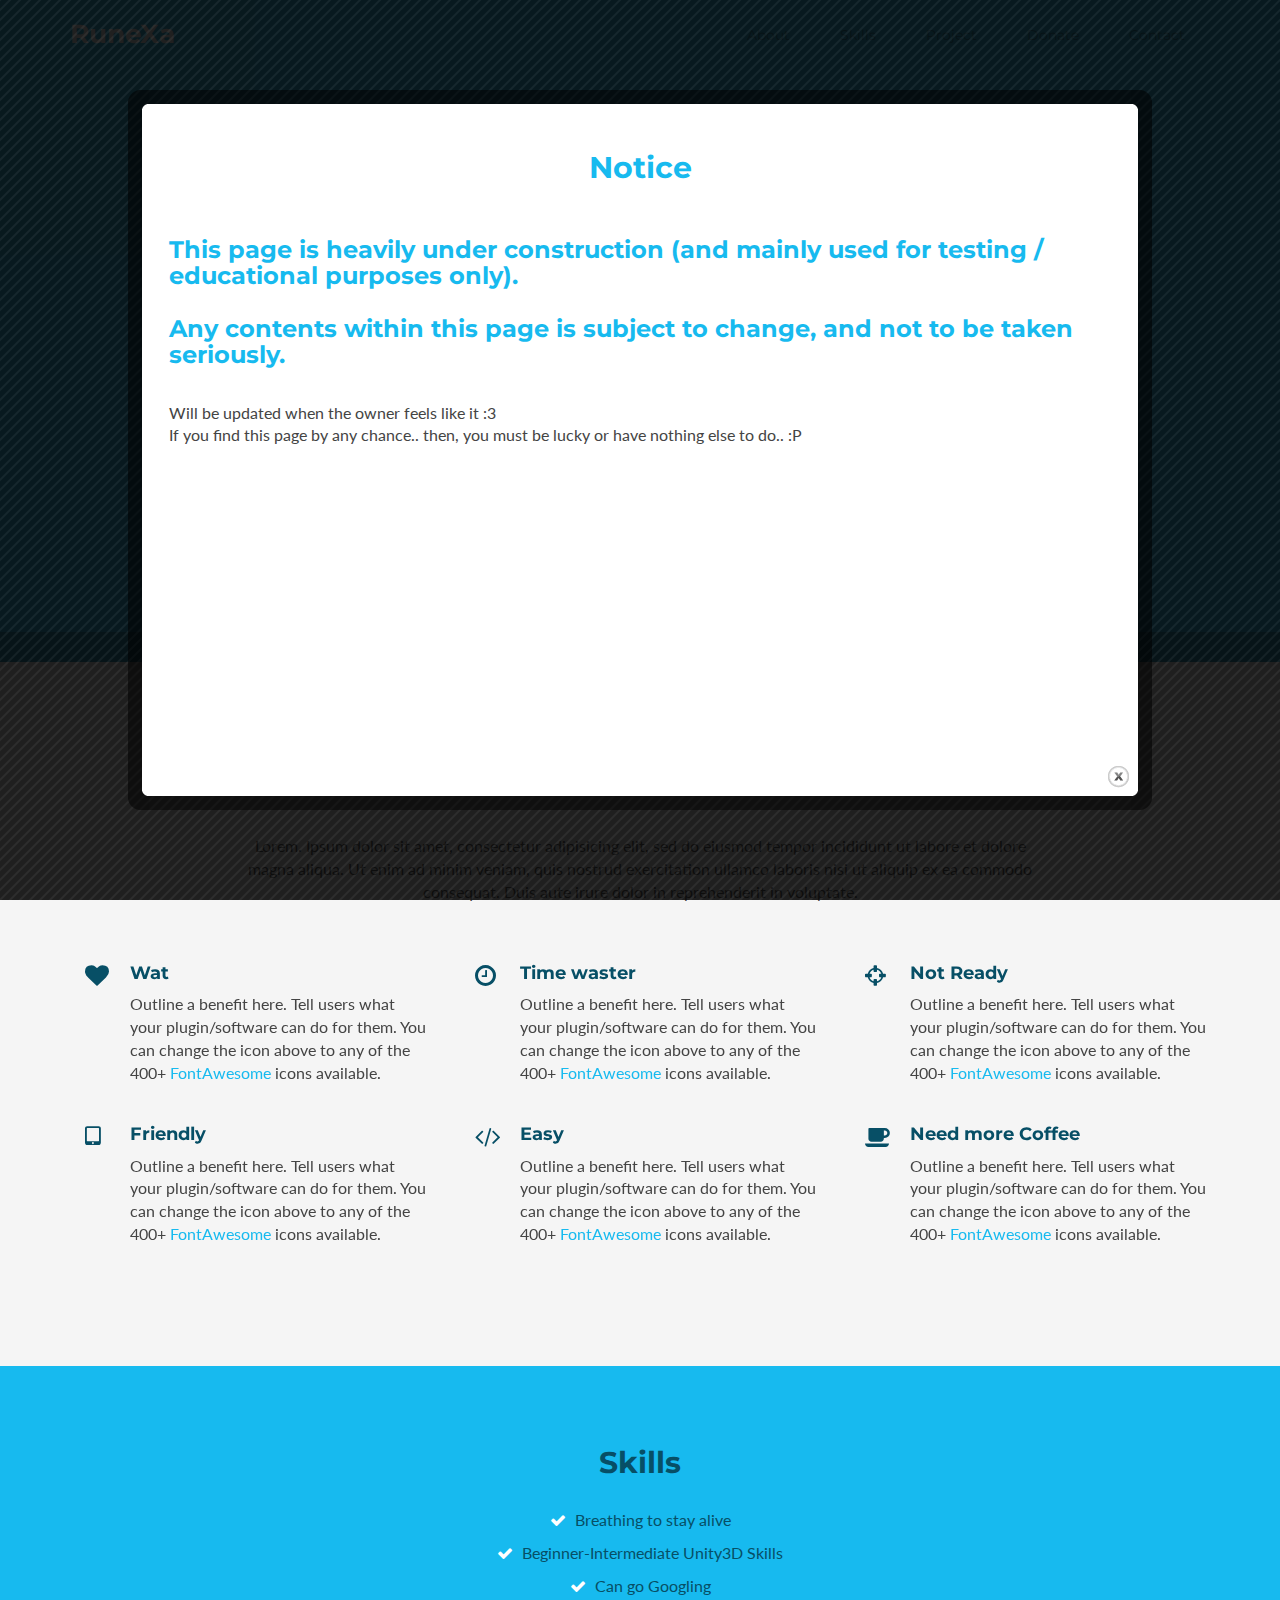
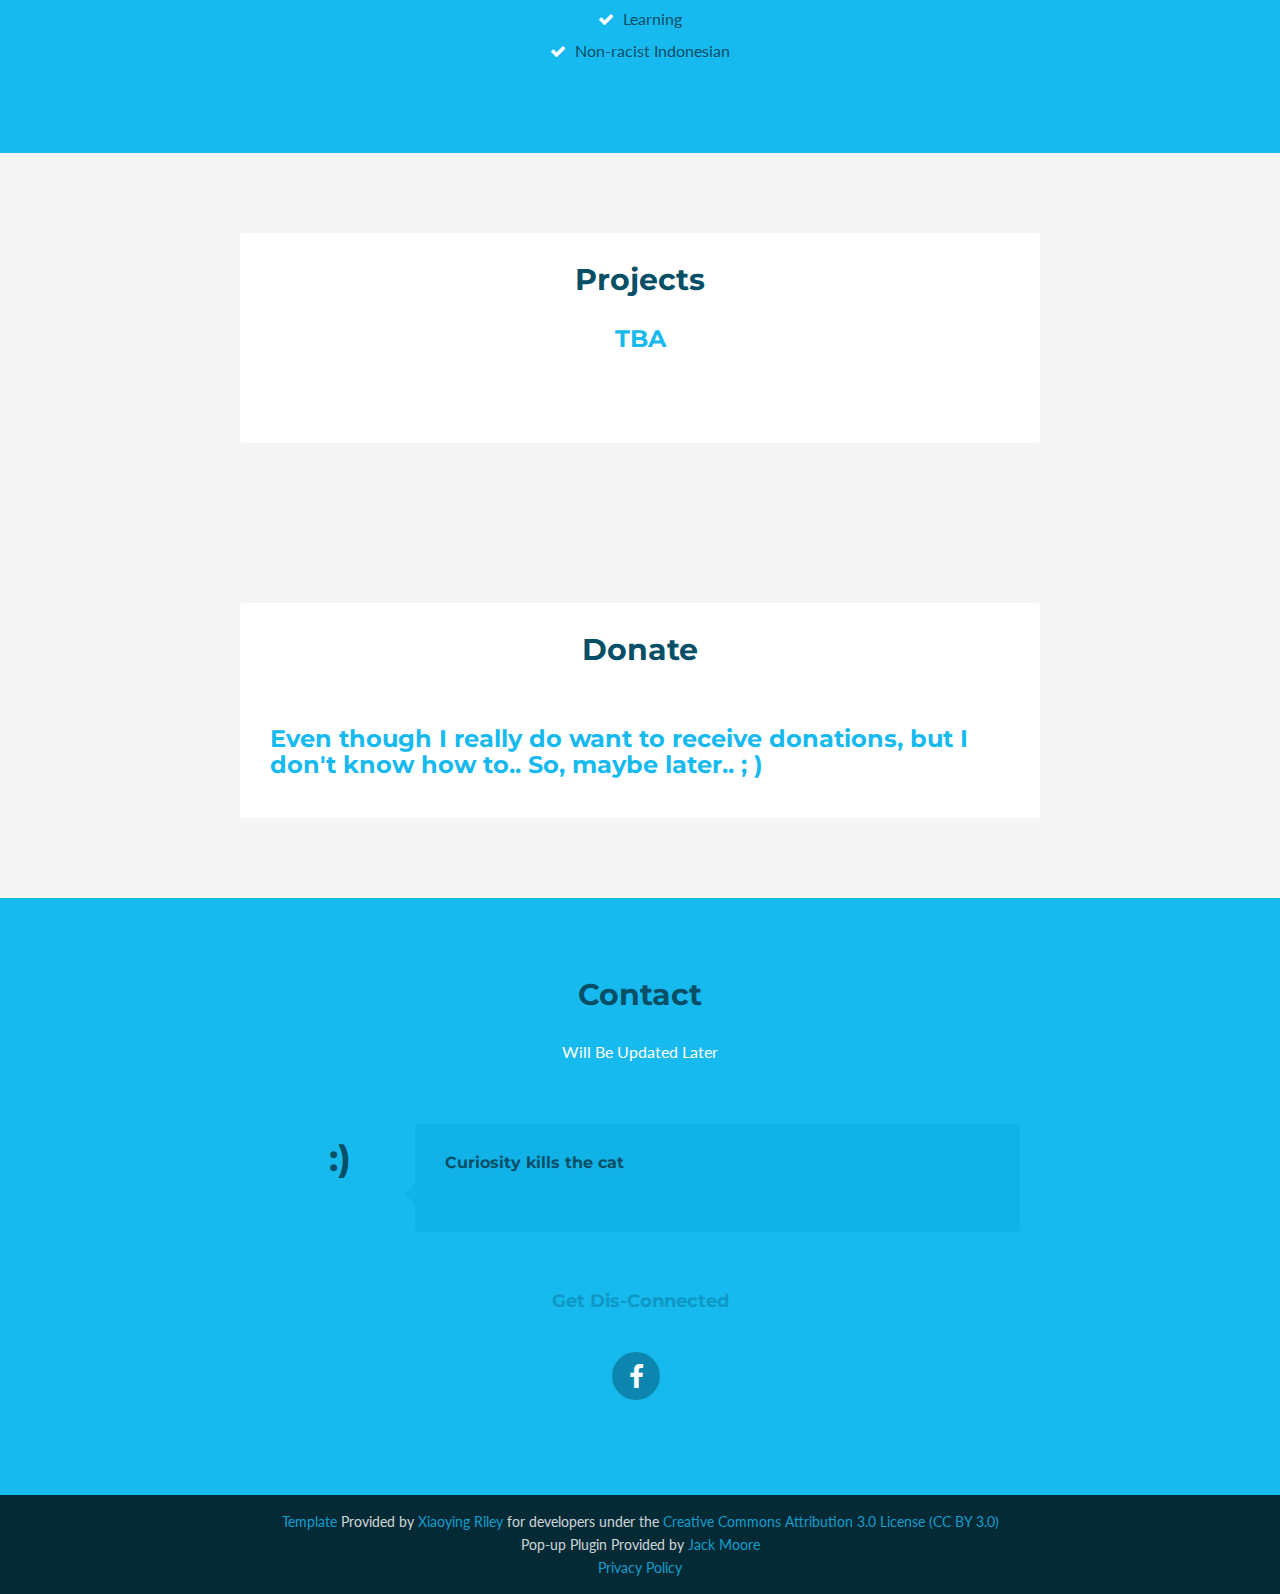
<file: index.html>
<!DOCTYPE html>
<!-- 

( U're not Supposed to be here.. :< ) 
				V
					/\**/\
				   ( o_o  )_)
				   ,(u  u  ,),
				  {}{}{}{}{}{}


-->
<!--[if IE 8]> <html lang="en" class="ie8"> <![endif]-->  
<!--[if IE 9]> <html lang="en" class="ie9"> <![endif]-->  
<!--[if !IE]><!--> <html lang="en"> <!--<![endif]-->  
<head>
    <title>RuneXa's Profile</title>
    <!-- Meta -->
    <meta charset="utf-8">
    <meta http-equiv="X-UA-Compatible" content="IE=edge">
    <meta name="viewport" content="width=device-width, initial-scale=1.0">
    <meta name="description" content="">
    <meta name="author" content="">    
    <link rel="shortcut icon" href="">  
    <link href='https://fonts.googleapis.com/css?family=Lato:300,400,300italic,400italic' rel='stylesheet' type='text/css'>
    <link href='https://fonts.googleapis.com/css?family=Montserrat:400,700' rel='stylesheet' type='text/css'> 
    <!-- Global CSS -->
    <link rel="stylesheet" href="assets/plugins/bootstrap/css/bootstrap.min.css">
    <!-- Plugins CSS -->    
    <link rel="stylesheet" href="assets/plugins/font-awesome/css/font-awesome.css">
    <link rel="stylesheet" href="assets/plugins/prism/prism.css">
    <!-- Theme CSS -->  
    <link id="theme-style" rel="stylesheet" href="assets/css/styles.css">
    <!-- HTML5 shim and Respond.js IE8 support of HTML5 elements and media queries -->
    <!--[if lt IE 9]>
      <script src="https://oss.maxcdn.com/libs/html5shiv/3.7.0/html5shiv.js"></script>
      <script src="https://oss.maxcdn.com/libs/respond.js/1.4.2/respond.min.js"></script>
    <![endif]-->
	<!-- Popup CSS -->
	<link rel="stylesheet" href="assets/plugins/colorbox-master/example1/colorbox.css" />

</head> 

<body data-spy="scroll">
    
	<!-- ****POP UP****-->
	<script src="https://ajax.googleapis.com/ajax/libs/jquery/1.9.1/jquery.min.js"></script>
    <script src="assets/plugins/colorbox-master/jquery.colorbox.js"></script>
	<script>
     $.colorbox({
		width:"80%", 
		height:"80%", 
		html:"<div id=\"popup-content\" style=\"padding: 20px;\"><p> <center> <h2>Notice</h2>  </center> <br> <h3>This page is heavily under construction (and mainly used for testing / educational purposes only). <br><br> Any contents within this page is subject to change, and not to be taken seriously. </h3> <br> Will be updated when the owner feels like it :3 <br> If you find this page by any chance.. then, you must be lucky or have nothing else to do.. :P</p></div>",
		className: "cta",
    	});
            
    </script>
	
    <!-- ******HEADER****** --> 
    <header id="header" class="header">  
        <div class="container">            
            <h1 class="logo pull-left">
                <a class="scrollto" href="#promo">
                    <span class="logo-title">RuneXa</span>
                </a>
            </h1><!--//logo-->              
            <nav id="main-nav" class="main-nav navbar-right" role="navigation">
                <div class="navbar-header">
                    <button class="navbar-toggle" type="button" data-toggle="collapse" data-target="#navbar-collapse">
                        <span class="sr-only">Toggle navigation</span>
                        <span class="icon-bar"></span>
                        <span class="icon-bar"></span>
                        <span class="icon-bar"></span>
                    </button><!--//nav-toggle-->
                </div><!--//navbar-header-->            
                <div class="navbar-collapse collapse" id="navbar-collapse">
                    <ul class="nav navbar-nav">
                        <li class="active nav-item sr-only"><a class="scrollto" href="#promo">Home</a></li>
                        <li class="nav-item"><a class="scrollto" href="#about">About</a></li>
                        <li class="nav-item"><a class="scrollto" href="#skills">Skills</a></li>
                        <li class="nav-item"><a class="scrollto" href="#project">Project</a></li>
                        <li class="nav-item"><a class="scrollto" href="#donate">Donate</a></li>                        
                        <li class="nav-item last"><a class="scrollto" href="#contact">Contact</a></li>
                    </ul><!--//nav-->
                </div><!--//navabr-collapse-->
            </nav><!--//main-nav-->
        </div>
    </header><!--//header-->
    
    <!-- ******PROMO****** -->
    <section id="promo" class="promo section offset-header">
        <div class="container text-center">
            <h2 class="title"><div class="highlight">RuneXa's </div>Developer Page</h2>
			<br>
			<p class="intro">Lit.  /ro͞on ˈeksə/</p>
             <div class="btns">
                <a class="btn btn-cta-primary" href="https://github.com/runexa" target="_blank">GitHub</a>
            </div>
            <ul class="meta list-inline">
               
            </ul><!--//meta-->
        </div><!--//container-->
        <div class="social-media">
            <div class="social-media-inner container text-center">
                <ul class="list-inline">
                   
                </ul>
            </div>
        </div>
    </section><!--//promo-->
    
    <!-- ******ABOUT****** --> 
    <section id="about" class="about section">
        <div class="container">
            <h2 class="title text-center">Who?</h2>
            <p class="intro text-center">Lorem. Ipsum dolor sit amet, consectetur adipisicing elit, sed do eiusmod tempor incididunt ut labore et dolore magna aliqua. Ut enim ad minim veniam, quis nostrud exercitation ullamco laboris nisi ut aliquip ex ea commodo consequat. Duis aute irure dolor in reprehenderit in voluptate.</p>
            <div class="row">
                <div class="item col-md-4 col-sm-6 col-xs-12">
                    <div class="icon-holder">
                        <i class="fa fa-heart"></i>
                    </div>
                    <div class="content">
                        <h3 class="sub-title">Wat</h3>
                        <p>Outline a benefit here. Tell users what your plugin/software can do for them. You can change the icon above to any of the 400+ <a href="http://fortawesome.github.io/Font-Awesome/icons/" target="_blank">FontAwesome</a> icons available.</p>
                    </div><!--//content-->
                </div><!--//item-->
                <div class="item col-md-4 col-sm-6 col-xs-12">
                    <div class="icon-holder">
                        <i class="fa fa-clock-o"></i>
                    </div>
                    <div class="content">
                        <h3 class="sub-title">Time waster</h3>
                        <p>Outline a benefit here. Tell users what your plugin/software can do for them. You can change the icon above to any of the 400+ <a href="http://fortawesome.github.io/Font-Awesome/icons/" target="_blank">FontAwesome</a> icons available.</p>
                    </div><!--//content-->
                </div><!--//item-->
                <div class="item col-md-4 col-sm-6 col-xs-12">
                    <div class="icon-holder">
                        <i class="fa fa-crosshairs"></i>
                    </div>
                    <div class="content">
                        <h3 class="sub-title">Not Ready</h3>
                        <p>Outline a benefit here. Tell users what your plugin/software can do for them. You can change the icon above to any of the 400+ <a href="http://fortawesome.github.io/Font-Awesome/icons/" target="_blank">FontAwesome</a> icons available.</p>
                    </div><!--//content-->
                </div><!--//item-->           
                <div class="clearfix visible-md"></div>    
                <div class="item col-md-4 col-sm-6 col-xs-12">
                    <div class="icon-holder">
                        <i class="fa fa-tablet"></i>
                    </div>
                    <div class="content">
                        <h3 class="sub-title">Friendly</h3>
                        <p>Outline a benefit here. Tell users what your plugin/software can do for them. You can change the icon above to any of the 400+ <a href="http://fortawesome.github.io/Font-Awesome/icons/" target="_blank">FontAwesome</a> icons available.</p>
                    </div><!--//content-->
                </div><!--//item-->                
                <div class="item col-md-4 col-sm-6 col-xs-12">
                    <div class="icon-holder">
                        <i class="fa fa-code"></i>
                    </div>
                    <div class="content">
                        <h3 class="sub-title">Easy</h3>
                        <p>Outline a benefit here. Tell users what your plugin/software can do for them. You can change the icon above to any of the 400+ <a href="http://fortawesome.github.io/Font-Awesome/icons/" target="_blank">FontAwesome</a> icons available.</p>
                    </div><!--//content-->
                </div><!--//item-->
                <div class="item col-md-4 col-sm-6 col-xs-12">
                    <div class="icon-holder">
                        <i class="fa fa-coffee"></i>
                    </div>
                    <div class="content">
                        <h3 class="sub-title">Need more Coffee</h3>
                        <p>Outline a benefit here. Tell users what your plugin/software can do for them. You can change the icon above to any of the 400+ <a href="http://fortawesome.github.io/Font-Awesome/icons/" target="_blank">FontAwesome</a> icons available.</p>
                    </div><!--//content-->
                </div><!--//item-->               
            </div><!--//row-->            
        </div><!--//container-->
    </section><!--//about-->
    
    <!-- ******SKILLS****** --> 
    <section id="skills" class="features section">
        <div class="container text-center">
            <h2 class="title">Skills</h2>
            <ul class="feature-list list-unstyled">
                <li><i class="fa fa-check"></i> Breathing to stay alive</li>
                <li><i class="fa fa-check"></i> Beginner-Intermediate Unity3D Skills</li>
                <li><i class="fa fa-check"></i> Can go Googling</li>
                <li><i class="fa fa-check"></i> Learning</li>
                <li><i class="fa fa-check"></i> Non-racist Indonesian</li>
            </ul>
        </div><!--//container-->
    </section><!--//features-->
    
    <!-- ******PROJECT****** --> 
    <section id="project" class="docs section">
        <div class="container">
            <div class="docs-inner">
            <h2 class="title text-center">Projects</h2>            
            <div class="block">
                <h3 class="sub-title text-center">TBA</h3>
                
				</div><!--//block-->
                  
            </div><!--//docs-inner-->         
        </div><!--//container-->
    </section><!--//docs-->
    
    <!-- ******DONATE****** --> 
    <section id="donate" class="license section">
        <div class="container">
            <div class="license-inner">
            <h2 class="title text-center">Donate</h2>
			<h3> Even though I really do want to receive donations, but I don't know how to.. So, maybe later.. ; ) </h3>
            </div><!--//license-inner-->
        </div><!--//container-->
    </section><!--//how-->
    
    <!-- ******CONTACT****** --> 
    <section id="contact" class="contact section has-pattern">
        <div class="container">
            <div class="contact-inner">
                <h2 class="title  text-center">Contact</h2>
                <p class="intro  text-center"> Will Be Updated Later</p>
                <div class="author-message">                      
                    <div class="profile">
						<h1 class="title text-center"> :) </h1>
					</div><!--//profile-->
                    <div class="speech-bubble">
                        <h3 class="sub-title">Curiosity kills the cat</h3>
                        
                    </div><!--//speech-bubble-->                        
                </div><!--//author-message-->
                <div class="clearfix"></div>
                <div class="info text-center">
                    <h4 class="sub-title">Get Dis-Connected</h4>
                    <ul class="social-icons list-inline">
                        <li><a href="https://www.facebook.com/" target="_blank"><i class="fa fa-facebook"></i></a></li>
                    </ul>
                </div><!--//info-->
            </div><!--//contact-inner-->
        </div><!--//container-->
    </section><!--//contact-->  
      
    <!-- ******FOOTER****** --> 
    <footer class="footer">
        <div class="container text-center">
            <!--/* This template is released under the Creative Commons Attribution 3.0 License. Please keep the attribution link below when using for your own project. Thank you for your support. :) If you'd like to use the template without the attribution, you can check out other license options via our website: themes.3rdwavemedia.com */-->
            <small class="copyright"><a href="http://themes.3rdwavemedia.com" target="_blank">Template</a> Provided by <a href="https://www.linkedin.com/in/xiaoying" target="_blank">Xiaoying Riley</a> for developers under the <a href="https://creativecommons.org/licenses/by/3.0/" target="_blank">Creative Commons Attribution 3.0 License (CC BY 3.0)</a></small>
			<br>
			<small class="copyright">Pop-up Plugin</a> Provided by <a href="http://www.jacklmoore.com/colorbox/" target="_blank">Jack Moore</a></small>
			<br>
			<small class="copyright"><a href="https://runexa.github.io/privacy-policy" target="_blank">Privacy Policy</a></small>
		</div><!--//container-->
    </footer><!--//footer-->
     
    <!-- Javascript -->          
    <script type="text/javascript" src="assets/plugins/jquery-1.11.3.min.js"></script>   
    <script type="text/javascript" src="assets/plugins/jquery.easing.1.3.js"></script>   
    <script type="text/javascript" src="assets/plugins/bootstrap/js/bootstrap.min.js"></script>     
    <script type="text/javascript" src="assets/plugins/jquery-scrollTo/jquery.scrollTo.min.js"></script> 
    <script type="text/javascript" src="assets/plugins/prism/prism.js"></script>    
    <script type="text/javascript" src="assets/js/main.js"></script>       
</body>
</html>
</file>
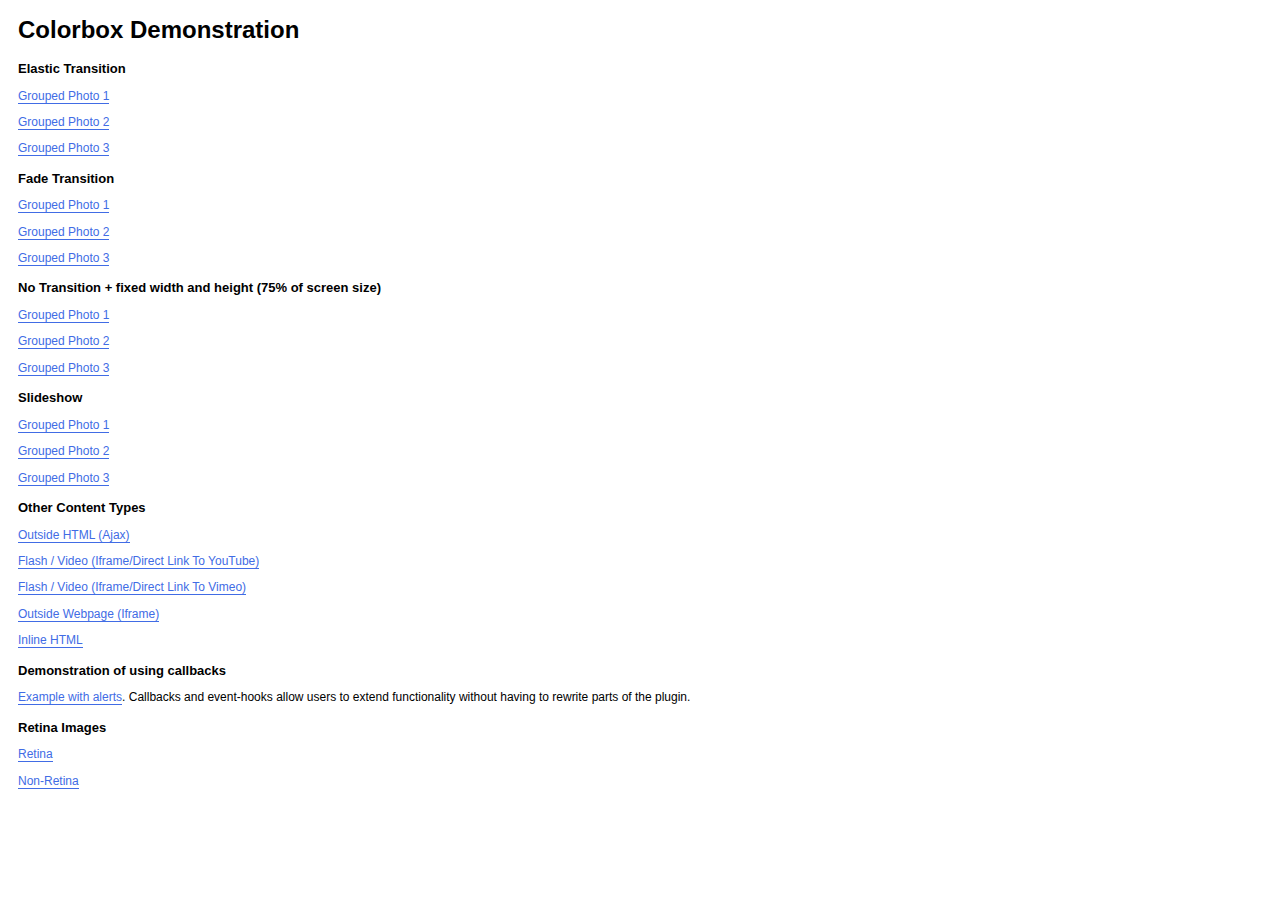
<file: assets/plugins/colorbox-master/example1/index.html>
<!DOCTYPE html>
<html>
	<head>
		<meta charset='utf-8'/>
		<title>Colorbox Examples</title>
		<style>
			body{font:12px/1.2 Verdana, sans-serif; padding:0 10px;}
			a:link, a:visited{text-decoration:none; color:#416CE5; border-bottom:1px solid #416CE5;}
			h2{font-size:13px; margin:15px 0 0 0;}
		</style>
		<link rel="stylesheet" href="colorbox.css" />
		<script src="https://ajax.googleapis.com/ajax/libs/jquery/1.10.2/jquery.min.js"></script>
		<script src="../jquery.colorbox.js"></script>
		<script>
			$(document).ready(function(){
				//Examples of how to assign the Colorbox event to elements
				$(".group1").colorbox({rel:'group1'});
				$(".group2").colorbox({rel:'group2', transition:"fade"});
				$(".group3").colorbox({rel:'group3', transition:"none", width:"75%", height:"75%"});
				$(".group4").colorbox({rel:'group4', slideshow:true});
				$(".ajax").colorbox();
				$(".youtube").colorbox({iframe:true, innerWidth:640, innerHeight:390});
				$(".vimeo").colorbox({iframe:true, innerWidth:500, innerHeight:409});
				$(".iframe").colorbox({iframe:true, width:"80%", height:"80%"});
				$(".inline").colorbox({inline:true, width:"50%"});
				$(".callbacks").colorbox({
					onOpen:function(){ alert('onOpen: colorbox is about to open'); },
					onLoad:function(){ alert('onLoad: colorbox has started to load the targeted content'); },
					onComplete:function(){ alert('onComplete: colorbox has displayed the loaded content'); },
					onCleanup:function(){ alert('onCleanup: colorbox has begun the close process'); },
					onClosed:function(){ alert('onClosed: colorbox has completely closed'); }
				});

				$('.non-retina').colorbox({rel:'group5', transition:'none'})
				$('.retina').colorbox({rel:'group5', transition:'none', retinaImage:true, retinaUrl:true});
				
				//Example of preserving a JavaScript event for inline calls.
				$("#click").click(function(){ 
					$('#click').css({"background-color":"#f00", "color":"#fff", "cursor":"inherit"}).text("Open this window again and this message will still be here.");
					return false;
				});
			});
		</script>
	</head>
	<body>
		<h1>Colorbox Demonstration</h1>
		<h2>Elastic Transition</h2>
		<p><a class="group1" href="../content/ohoopee1.jpg" title="Me and my grandfather on the Ohoopee.">Grouped Photo 1</a></p>
		<p><a class="group1" href="../content/ohoopee2.jpg" title="On the Ohoopee as a child">Grouped Photo 2</a></p>
		<p><a class="group1" href="../content/ohoopee3.jpg" title="On the Ohoopee as an adult">Grouped Photo 3</a></p>
		
		<h2>Fade Transition</h2>
		<p><a class="group2" href="../content/ohoopee1.jpg" title="Me and my grandfather on the Ohoopee">Grouped Photo 1</a></p>
		<p><a class="group2" href="../content/ohoopee2.jpg" title="On the Ohoopee as a child">Grouped Photo 2</a></p>
		<p><a class="group2" href="../content/ohoopee3.jpg" title="On the Ohoopee as an adult">Grouped Photo 3</a></p>
		
		<h2>No Transition + fixed width and height (75% of screen size)</h2>
		<p><a class="group3" href="../content/ohoopee1.jpg" title="Me and my grandfather on the Ohoopee.">Grouped Photo 1</a></p>
		<p><a class="group3" href="../content/ohoopee2.jpg" title="On the Ohoopee as a child">Grouped Photo 2</a></p>
		<p><a class="group3" href="../content/ohoopee3.jpg" title="On the Ohoopee as an adult">Grouped Photo 3</a></p>
		
		<h2>Slideshow</h2>
		<p><a class="group4"  href="../content/ohoopee1.jpg" title="Me and my grandfather on the Ohoopee.">Grouped Photo 1</a></p>
		<p><a class="group4"  href="../content/ohoopee2.jpg" title="On the Ohoopee as a child">Grouped Photo 2</a></p>
		<p><a class="group4"  href="../content/ohoopee3.jpg" title="On the Ohoopee as an adult">Grouped Photo 3</a></p>
		
		<h2>Other Content Types</h2>
		<p><a class='ajax' href="../content/ajax.html" title="Homer Defined">Outside HTML (Ajax)</a></p>
		<p><a class='youtube' href="http://www.youtube.com/embed/VOJyrQa_WR4?rel=0&amp;wmode=transparent">Flash / Video (Iframe/Direct Link To YouTube)</a></p>
		<p><a class='vimeo' href="http://player.vimeo.com/video/2285902" title="R&ouml;yksopp: Remind Me">Flash / Video (Iframe/Direct Link To Vimeo)</a></p>
		<p><a class='iframe' href="http://wikipedia.com">Outside Webpage (Iframe)</a></p>
		<p><a class='inline' href="#inline_content">Inline HTML</a></p>
		
		<h2>Demonstration of using callbacks</h2>
		<p><a class='callbacks' href="../content/marylou.jpg" title="Marylou on Cumberland Island">Example with alerts</a>. Callbacks and event-hooks allow users to extend functionality without having to rewrite parts of the plugin.</p>
		

		<h2>Retina Images</h2>
		<p><a class="retina" href="../content/daisy.jpg" title="Retina">Retina</a></p>
		<p><a class="non-retina" href="../content/daisy.jpg" title="Non-Retina">Non-Retina</a></p>

		<!-- This contains the hidden content for inline calls -->
		<div style='display:none'>
			<div id='inline_content' style='padding:10px; background:#fff;'>
			<p><strong>This content comes from a hidden element on this page.</strong></p>
			<p>The inline option preserves bound JavaScript events and changes, and it puts the content back where it came from when it is closed.</p>
			<p><a id="click" href="#" style='padding:5px; background:#ccc;'>Click me, it will be preserved!</a></p>
			
			<p><strong>If you try to open a new Colorbox while it is already open, it will update itself with the new content.</strong></p>
			<p>Updating Content Example:<br />
			<a class="ajax" href="../content/ajax.html">Click here to load new content</a></p>
			</div>
		</div>
	</body>
</html>
</file>
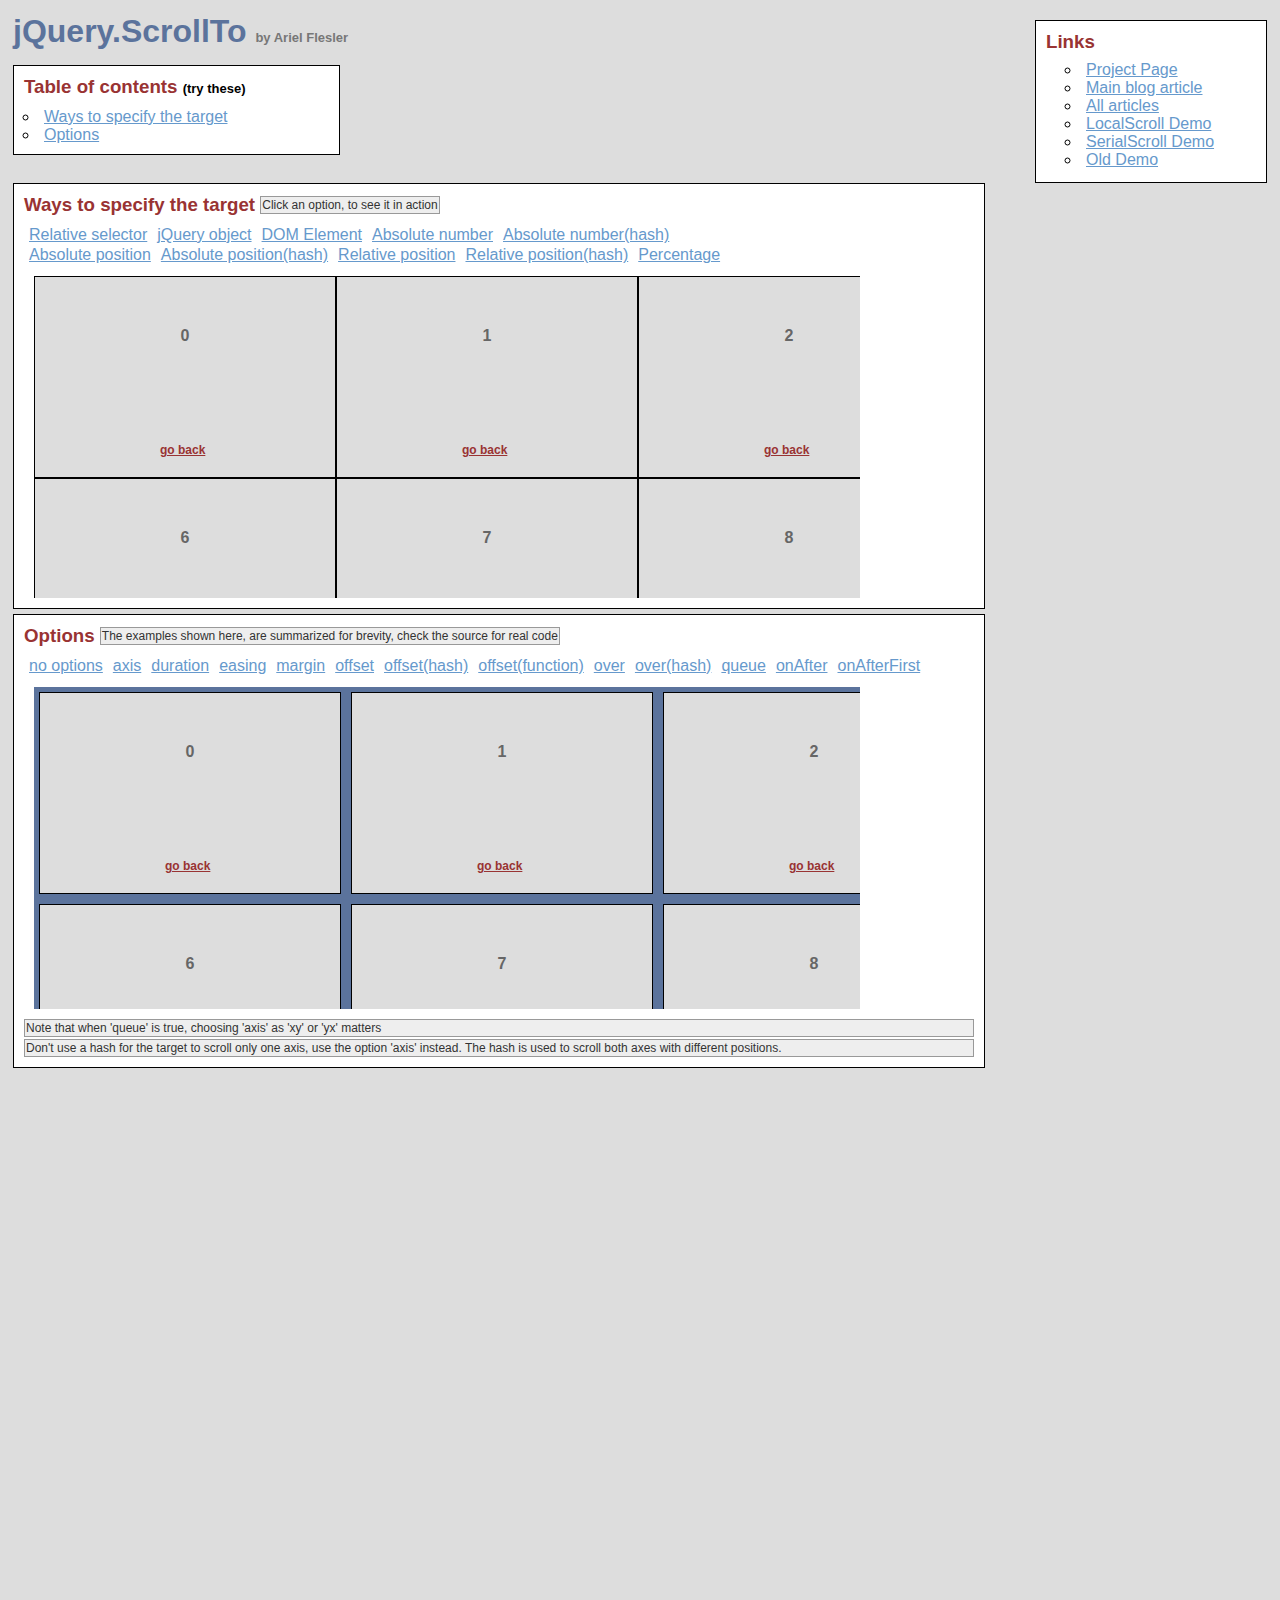
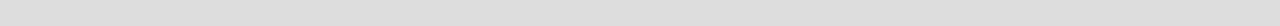
<file: assets/plugins/jquery-scrollTo/demo/index.html>
<!DOCTYPE html PUBLIC "-//W3C//DTD XHTML 1.0 Transitional//EN" "http://www.w3.org/TR/xhtml1/DTD/xhtml1-transitional.dtd">
<html xmlns="http://www.w3.org/1999/xhtml">
<head>
	<meta http-equiv="Content-Type" content="text/html; charset=iso-8859-1" />
	<title>jQuery.ScrollTo</title>
	<meta name="keywords" content="javascript, jquery, plugins, scroll, scrollTo, smooth, animation, to, effect, ariel, flesler, window, overflow, element, navigation, customizable" />
	<meta name="description" content="Demo of jQuery.ScrollTo. A very light and highly customizable jQuery plugin, to scroll overflowed elements or the window itself, made by Ariel Flesler." />
	<meta name="robots" content="index,follow" />
	<link type="text/css" rel="stylesheet" href="css/style.css" />
	<script type="text/javascript" src="https://ajax.googleapis.com/ajax/libs/jquery/1.8.0/jquery.min.js"></script>
	<script type="text/javascript" src="../jquery.scrollTo.js"></script>
	<script type="text/javascript">
		jQuery(function( $ ){
			/**
			 * Demo binding and preparation, no need to read this part
			 */
				//borrowed from jQuery easing plugin
				//http://gsgd.co.uk/sandbox/jquery.easing.php
				$.easing.elasout = function(x, t, b, c, d) {
					var s=1.70158;var p=0;var a=c;
					if (t==0) return b;  if ((t/=d)==1) return b+c;  if (!p) p=d*.3;
					if (a < Math.abs(c)) { a=c; var s=p/4; }
					else var s = p/(2*Math.PI) * Math.asin (c/a);
					return a*Math.pow(2,-10*t) * Math.sin( (t*d-s)*(2*Math.PI)/p ) + c + b;
				};
				$('a.back').click(function(){
					$(this).parents('div.pane').scrollTo( 0, 800, { queue:true } );
					$(this).parents('div.section').find('span.message').text( this.title );
					return false;
				});
				//just for the example, to stop the click on the links.
				$('ul.links').click(function(e){
					e.preventDefault();
					var link = e.target;
					link.blur();
					if( link.title )
						$(this).parent().find('span.message').text(link.title);
				});
			
			// This one is important, many browsers don't reset scroll on refreshes
			// Reset all scrollable panes to (0,0)
			$('div.pane').scrollTo( 0 );
			// Reset the screen to (0,0)
			$.scrollTo( 0 );
			
			// TOC, shows how to scroll the whole window
			$('#toc a').click(function(){//$.scrollTo works EXACTLY the same way, but scrolls the whole screen
				$.scrollTo( this.hash, 1500, { easing:'elasout' });
				$(this.hash).find('span.message').text( this.title );
				return false;
			});
			
			// Target examples bindings
			var $paneTarget = $('#pane-target');
			
			$('#relative-selector').click(function(){
				$paneTarget.stop().scrollTo( 'li:eq(14)', 800 );
			});
			$('#jquery-object').click(function(){
				var $target = $paneTarget.find('li:eq(14)');
				$paneTarget.stop().scrollTo( $target , 800 );
			});
			$('#dom-element').click(function(){
				var target = $paneTarget.find('ul').get(0).childNodes[20];
				$paneTarget.stop().scrollTo( target, 800 );
			});
			$('#absolute-number').click(function(){
				$paneTarget.stop().scrollTo( 150, 800 );
			});
			$('#absolute-number-hash').click(function(){
				$paneTarget.stop().scrollTo( { top:800,left:700} , 800 );
			});
			$('#absolute-position').click(function(){
				$paneTarget.stop().scrollTo( '520px', 800 );
			});
			$('#absolute-position-hash').click(function(){
				$paneTarget.stop().scrollTo( {top:'110px',left:'290px'}, 800 );
			});
			$('#relative-position').click(function(){
				$paneTarget.stop().scrollTo( '+=100', 500 );
			});
			$('#relative-position-hash').click(function(){				
				$paneTarget.stop().scrollTo( {top:'-=100px',left:'+=100'}, 500 );
			});
			
			$('#percentage-position').click(function(){				
				$paneTarget.stop().scrollTo( '50%', 800 );
			});
			
			// Options examples bindings, they will all scroll to the same place, with different options
			function reset_o(){//before each animation, reset to (0,0), skip this.
				$paneOptions.stop().stop();
				$paneOptions[0].scrollLeft = $paneOptions[0].scrollTop = 0;
			};
			var $paneOptions = $('#pane-options');
			
			$('#options-no').click(function(){
				reset_o(); $paneOptions.scrollTo( 'li:eq(15)', 1000 );
			});
			$('#options-axis').click(function(){// only scroll horizontally
				reset_o(); $paneOptions.scrollTo( 'li:eq(15)', 1000, { axis:'x' } );
			});
			$('#options-duration').click(function(){// it's the same as specifying it in the 2nd argument
				reset_o(); $paneOptions.scrollTo( 'li:eq(15)', { duration: 3000 } );
			});
			$('#options-easing').click(function(){
				reset_o(); $paneOptions.scrollTo( 'li:eq(15)', 2500, { easing:'elasout' } );
			});
			$('#options-margin').click(function(){//scroll to the "outer" position of the element
				reset_o(); $paneOptions.scrollTo( 'li:eq(15)', 1000, { margin:true } );
			});
			$('#options-offset').click(function(){//same as { top:-50, left:-50 }
				reset_o(); $paneOptions.scrollTo( 'li:eq(15)', 1000, { offset:-50 } );
			});
			$('#options-offset-hash').click(function(){
				reset_o(); $paneOptions.scrollTo( 'li:eq(15)', 1000, { offset:{ top:-5,left:-30 } });
			});
			$('#options-offset-function').click(function(){
				reset_o(); $paneOptions.scrollTo( 'li:eq(15)', 1000, {offset: function() { return {top:-30, left:-5}; }});
			});
			$('#options-over').click(function(){//same as { top:-50, left:-50 }
				reset_o(); $paneOptions.scrollTo( 'li:eq(15)', 1000, { over:0.5 });
			});
			$('#options-over-hash').click(function(){
				reset_o(); $paneOptions.scrollTo( 'li:eq(15)', 1000, { over:{ top:0.2, left:-0.5 } });
			});
			$('#options-queue').click(function(){//in this case, having 'axis' as 'xy' or 'yx' matters.
				reset_o(); $paneOptions.scrollTo( 'li:eq(15)', 2000, { queue:true });
			});
			$('#options-onAfter').click(function(){
				reset_o(); $paneOptions.scrollTo( 'li:eq(15)', 2000, { 
					onAfter:function(){
						$('#options-message').text('Got there!');
					}
				});
			});
			$('#options-onAfterFirst').click(function(){//onAfterFirst exists only when queuing
				reset_o(); $paneOptions.scrollTo( 'li:eq(15)', 1600, { 
					queue:true,
					onAfterFirst:function(){
						$('#options-message').text('Got there horizontally!');
					},
					onAfter:function(){
						$('#options-message').text('Got there vertically!');
					}
				});
			});
		});
	</script>
</head>
<body>
	<h1>jQuery.ScrollTo&nbsp;<strong>by Ariel Flesler</strong></h1>
	
	<div id="toc" class="part">
		<h3>Table of contents&nbsp;<strong>(try these)</strong></h3>
		<ul>
			<li><a title="$.scrollTo( '#target-examples', 800, {easing:'elasout'} );" href="#target-examples">Ways to specify the target</a></li>
			<li><a title="$.scrollTo( '#options-examples', 800, {easing:'elasout'} );" href="#options-examples">Options</a></li>
		</ul>
	</div>
	
	<div id="links" class="part">
		<h3>Links</h3>
		<ul>
			<li><a target="_blank" href="http://plugins.jquery.com/project/ScrollTo">Project Page</a></li>
			<li><a target="_blank" href="http://flesler.blogspot.com/2007/10/jqueryscrollto.html">Main blog article</a></li>
			<li><a target="_blank" href="http://flesler.blogspot.com/search/label/jQuery.ScrollTo">All articles</a></li>
			<li><a target="_blank" href="http://demos.flesler.com/jquery/localScroll/">LocalScroll Demo</a></li>
			<li><a target="_blank" href="http://demos.flesler.com/jquery/serialScroll/">SerialScroll Demo</a></li>
			<li><a target="_blank" href="index.old.html">Old Demo</a></li>
		</ul>
	</div>
	<div id="target-examples" class="section part">
		<h3>Ways to specify the target&nbsp;<span id="target-message" class="message">Click an option, to see it in action</span></h3>
		<ul class="links">
			<li><a title="$(...).scrollTo( 'li:eq(14)', 800 );" id="relative-selector" href="#">Relative selector</a></li>
			<li><a title="$(...).scrollTo( $('div li:eq(14)'), 800 );" id="jquery-object" href="#">jQuery object</a></li>
			<li><a title="$(...).scrollTo( $('ul').get(2).childNodes[20], 800 );" id="dom-element" href="#">DOM Element</a></li>
			<li><a title="$(...).scrollTo( 150, 800 );" id="absolute-number" href="#">Absolute number</a></li>
			<li><a title="$(...).scrollTo( { top:800, left:700}, 800 );" id="absolute-number-hash" href="#">Absolute number(hash)</a></li>
		</ul>
		<ul class="links">
			<li><a title="$(...).scrollTo( '520px', 800 );" id="absolute-position" href="#">Absolute position</a></li>
			<li><a title="$(...).scrollTo( {top:'110px', left:'290px'}, 800 );" id="absolute-position-hash" href="#">Absolute position(hash)</a></li>
			<li><a title="$(...).scrollTo( '+=100px', 800 );" id="relative-position" href="#">Relative position</a></li>
			<li><a title="$(...).scrollTo( {top:'-=100px', left:'+=100'}, 800 );" id="relative-position-hash" href="#">Relative position(hash)</a></li>
			<li><a title="$(...).scrollTo( '50%', 800 );" id="percentage-position" href="#">Percentage</a></li>
		</ul>
		<div id="pane-target" class="pane">
			<ul class="elements" style="height:1011px; width:1820px;">
				<li><p>0</p><a href="#" title="$(...).scrollTo( 0, 800, {queue:true} );" class="back">go back</a></li><li><p>1</p><a href="#" title="$(...).scrollTo( 0, 800, {queue:true} );" class="back">go back</a></li><li><p>2</p><a href="#" title="$(...).scrollTo( 0, 800, {queue:true} );" class="back">go back</a></li><li><p>3</p><a href="#" title="$(...).scrollTo( 0, 800, {queue:true} );" class="back">go back</a></li><li><p>4</p><a href="#" title="$(...).scrollTo( 0, 800, {queue:true} );" class="back">go back</a></li><li><p>5</p><a href="#" title="$(...).scrollTo( 0, 800, {queue:true} );" class="back">go back</a></li><li><p>6</p><a href="#" title="$(...).scrollTo( 0, 800, {queue:true} );" class="back">go back</a></li><li><p>7</p><a href="#" title="$(...).scrollTo( 0, 800, {queue:true} );" class="back">go back</a></li><li><p>8</p><a href="#" title="$(...).scrollTo( 0, 800, {queue:true} );" class="back">go back</a></li><li><p>9</p><a href="#" title="$(...).scrollTo( 0, 800, {queue:true} );" class="back">go back</a></li><li><p>10</p><a href="#" title="$(...).scrollTo( 0, 800, {queue:true} );" class="back">go back</a></li><li><p>11</p><a href="#" title="$(...).scrollTo( 0, 800, {queue:true} );" class="back">go back</a></li><li><p>12</p><a href="#" title="$(...).scrollTo( 0, 800, {queue:true} );" class="back">go back</a></li><li><p>13</p><a href="#" title="$(...).scrollTo( 0, 800, {queue:true} );" class="back">go back</a></li><li><p>14</p><a href="#" title="$(...).scrollTo( 0, 800, {queue:true} );" class="back">go back</a></li><li><p>15</p><a href="#" title="$(...).scrollTo( 0, 800, {queue:true} );" class="back">go back</a></li><li><p>16</p><a href="#" title="$(...).scrollTo( 0, 800, {queue:true} );" class="back">go back</a></li><li><p>17</p><a href="#" title="$(...).scrollTo( 0, 800, {queue:true} );" class="back">go back</a></li><li><p>18</p><a href="#" title="$(...).scrollTo( 0, 800, {queue:true} );" class="back">go back</a></li><li><p>19</p><a href="#" title="$(...).scrollTo( 0, 800, {queue:true} );" class="back">go back</a></li><li><p>20</p><a href="#" title="$(...).scrollTo( 0, 800, {queue:true} );" class="back">go back</a></li><li><p>21</p><a href="#" title="$(...).scrollTo( 0, 800, {queue:true} );" class="back">go back</a></li><li><p>22</p><a href="#" title="$(...).scrollTo( 0, 800, {queue:true} );" class="back">go back</a></li><li><p>23</p><a href="#" title="$(...).scrollTo( 0, 800, {queue:true} );" class="back">go back</a></li><li><p>24</p><a href="#" title="$(...).scrollTo( 0, 800, {queue:true} );" class="back">go back</a></li><li><p>25</p><a href="#" title="$(...).scrollTo( 0, 800, {queue:true} );" class="back">go back</a></li><li><p>26</p><a href="#" title="$(...).scrollTo( 0, 800, {queue:true} );" class="back">go back</a></li><li><p>27</p><a href="#" title="$(...).scrollTo( 0, 800, {queue:true} );" class="back">go back</a></li><li><p>28</p><a href="#" title="$(...).scrollTo( 0, 800, {queue:true} );" class="back">go back</a></li><li><p>29</p><a href="#" title="$(...).scrollTo( 0, 800, {queue:true} );" class="back">go back</a></li>
			</ul>
		</div>
	</div>
	<div id="options-examples" class="section part">
		<h3>Options&nbsp;<span id="options-message" class="message">The examples shown here, are summarized for brevity, check the source for real code</span></h3>
		<ul class="links">
			<li><a title="$(...).scrollTo( 'li:eq(15)', 1000 );" id="options-no" href="#">no options</a></li>
			<li><a title="$(...).scrollTo( 'li:eq(15)', 1000, {axis:'x'} );//only scroll on this axis (can be x, y, xy or yx)" id="options-axis" href="#">axis</a></li>
			<li><a title="$(...).scrollTo( 'li:eq(15)', {duration:3000} );//another way of calling the plugin" id="options-duration" href="#">duration</a></li>
			<li><a title="$(...).scrollTo( 'li:eq(15)', 2500, {easing:'elasout'} );//specify an easing equation" id="options-easing" href="#">easing</a></li>
			<li><a title="$(...).scrollTo( 'li:eq(15)', 1000, {margin:true} );//deduct the margin and border from the final position" id="options-margin" href="#">margin</a></li>
			<li><a title="$(...).scrollTo( 'li:eq(15)', 1000, {offset:-50} );//add or deduct from the final position" id="options-offset" href="#">offset</a></li>
			<li><a title="$(...).scrollTo( 'li:eq(15)', 1000, {offset: {top:-5, left:-30} });" id="options-offset-hash" href="#">offset(hash)</a></li>
			<li><a title="$(...).scrollTo( 'li:eq(15)', 1000, {offset: function() { return {top:-30, left:-5}; }});" id="options-offset-function" href="#">offset(function)</a></li>
			<li><a title="$(...).scrollTo( 'li:eq(15)', 1000, {over:0.5} );//add or deduct a fraction of its height/width" id="options-over" href="#">over</a></li>
			<li><a title="$(...).scrollTo( 'li:eq(15)', 1000, {over:{top:0.2, left:-0.5} );" id="options-over-hash" href="#">over(hash)</a></li>
			<li><a title="$(...).scrollTo( 'li:eq(15)', 1600, {queue:true} );//scroll one axis, then the other" id="options-queue" href="#">queue</a></li>
			<li><a title="$(...).scrollTo( 'li:eq(15)', 1600, {onAfter:function(){ } } );//called after the scrolling ends" id="options-onAfter" href="#">onAfter</a></li>
			<li><a title="$(...).scrollTo( 'li:eq(15)', 1600, {queue:true, onAfterFirst:function(){ } } );//called after the first axis scrolled" id="options-onAfterFirst" href="#">onAfterFirst</a></li>
		</ul>
		<div id="pane-options" class="pane">
			<ul class="elements" style="height:1062px;width:1877px;">
				<li><p>0</p><a href="#" title="$(...).scrollTo( 0, 800, {queue:true} );" class="back">go back</a></li><li><p>1</p><a href="#" title="$(...).scrollTo( 0, 800, {queue:true} );" class="back">go back</a></li><li><p>2</p><a href="#" title="$(...).scrollTo( 0, 800, {queue:true} );" class="back">go back</a></li><li><p>3</p><a href="#" title="$(...).scrollTo( 0, 800, {queue:true} );" class="back">go back</a></li><li><p>4</p><a href="#" title="$(...).scrollTo( 0, 800, {queue:true} );" class="back">go back</a></li><li><p>5</p><a href="#" title="$(...).scrollTo( 0, 800, {queue:true} );" class="back">go back</a></li><li><p>6</p><a href="#" title="$(...).scrollTo( 0, 800, {queue:true} );" class="back">go back</a></li><li><p>7</p><a href="#" title="$(...).scrollTo( 0, 800, {queue:true} );" class="back">go back</a></li><li><p>8</p><a href="#" title="$(...).scrollTo( 0, 800, {queue:true} );" class="back">go back</a></li><li><p>9</p><a href="#" title="$(...).scrollTo( 0, 800, {queue:true} );" class="back">go back</a></li><li><p>10</p><a href="#" title="$(...).scrollTo( 0, 800, {queue:true} );" class="back">go back</a></li><li><p>11</p><a href="#" title="$(...).scrollTo( 0, 800, {queue:true} );" class="back">go back</a></li><li><p>12</p><a href="#" title="$(...).scrollTo( 0, 800, {queue:true} );" class="back">go back</a></li><li><p>13</p><a href="#" title="$(...).scrollTo( 0, 800, {queue:true} );" class="back">go back</a></li><li><p>14</p><a href="#" title="$(...).scrollTo( 0, 800, {queue:true} );" class="back">go back</a></li><li><p>15</p><a href="#" title="$(...).scrollTo( 0, 800, {queue:true} );" class="back">go back</a></li><li><p>16</p><a href="#" title="$(...).scrollTo( 0, 800, {queue:true} );" class="back">go back</a></li><li><p>17</p><a href="#" title="$(...).scrollTo( 0, 800, {queue:true} );" class="back">go back</a></li><li><p>18</p><a href="#" title="$(...).scrollTo( 0, 800, {queue:true} );" class="back">go back</a></li><li><p>19</p><a href="#" title="$(...).scrollTo( 0, 800, {queue:true} );" class="back">go back</a></li><li><p>20</p><a href="#" title="$(...).scrollTo( 0, 800, {queue:true} );" class="back">go back</a></li><li><p>21</p><a href="#" title="$(...).scrollTo( 0, 800, {queue:true} );" class="back">go back</a></li><li><p>22</p><a href="#" title="$(...).scrollTo( 0, 800, {queue:true} );" class="back">go back</a></li><li><p>23</p><a href="#" title="$(...).scrollTo( 0, 800, {queue:true} );" class="back">go back</a></li><li><p>24</p><a href="#" title="$(...).scrollTo( 0, 800, {queue:true} );" class="back">go back</a></li><li><p>25</p><a href="#" title="$(...).scrollTo( 0, 800, {queue:true} );" class="back">go back</a></li><li><p>26</p><a href="#" title="$(...).scrollTo( 0, 800, {queue:true} );" class="back">go back</a></li><li><p>27</p><a href="#" title="$(...).scrollTo( 0, 800, {queue:true} );" class="back">go back</a></li><li><p>28</p><a href="#" title="$(...).scrollTo( 0, 800, {queue:true} );" class="back">go back</a></li><li><p>29</p><a href="#" title="$(...).scrollTo( 0, 800, {queue:true} );" class="back">go back</a></li>
			</ul>
		</div>
		<p class="message">Note that when 'queue' is true, choosing 'axis' as 'xy' or 'yx' matters</p>
		<p class="message">Don't use a hash for the target to scroll only one axis, use the option 'axis' instead. The hash is used to scroll both axes with different positions.</p>
	</div>
</body>
</html>
</file>
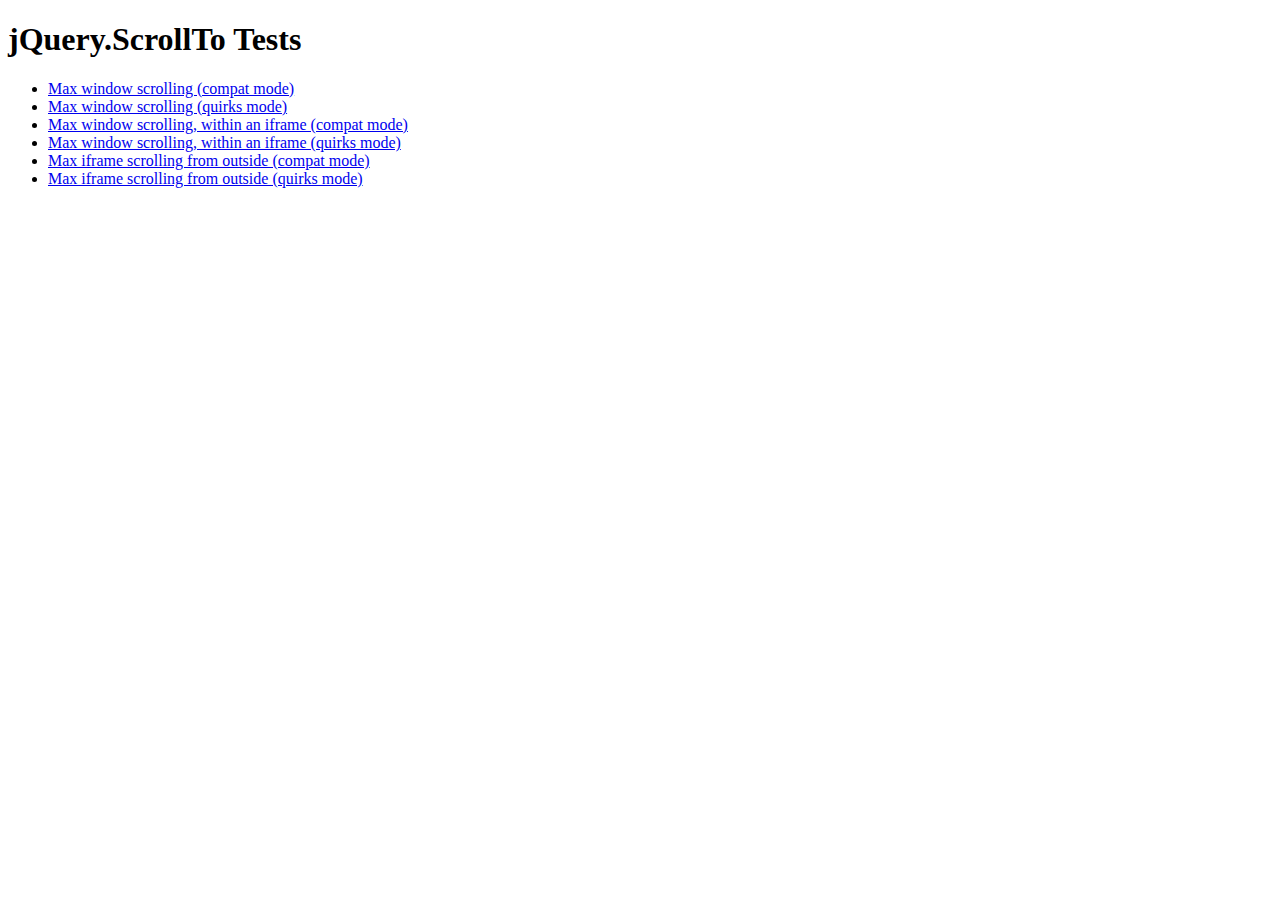
<file: assets/plugins/jquery-scrollTo/tests/index.html>
<!DOCTYPE html PUBLIC "-//W3C//DTD XHTML 1.0 Transitional//EN" "http://www.w3.org/TR/xhtml1/DTD/xhtml1-transitional.dtd">
<html xmlns="http://www.w3.org/1999/xhtml">
<head>
	<meta http-equiv="Content-Type" content="text/html; charset=iso-8859-1" />
	<title>jQuery.ScrollTo Tests</title>
	<meta name="keywords" content="javascript, jquery, plugins, scroll, scrollTo, smooth, animation, to, effect, ariel, flesler, window, overflow, element, navigation, customizable" />
	<meta name="description" content="Tests for jQuery ScrollTo. Made by Ariel Flesler." />
	<meta name="robots" content="index,follow" />
</head>
<body>
	<h1>jQuery.ScrollTo Tests</h1>
	
	<ul>
		<li><a href="WinMaxY-compat.html">Max window scrolling (compat mode)</a></li>
		<li><a href="WinMaxY-quirks.html">Max window scrolling (quirks mode)</a></li>
		<li><a href="WinMaxY-with-iframe-compat.html">Max window scrolling, within an iframe (compat mode)</a></li>
		<li><a href="WinMaxY-with-iframe-quirks.html">Max window scrolling, within an iframe (quirks mode)</a></li>
		<li><a href="WinMaxY-to-iframe-compat.html">Max iframe scrolling from outside (compat mode)</a></li>
		<li><a href="WinMaxY-to-iframe-quirks.html">Max iframe scrolling from outside (quirks mode)</a></li>
	</ul>
</body>
</html>
</file>
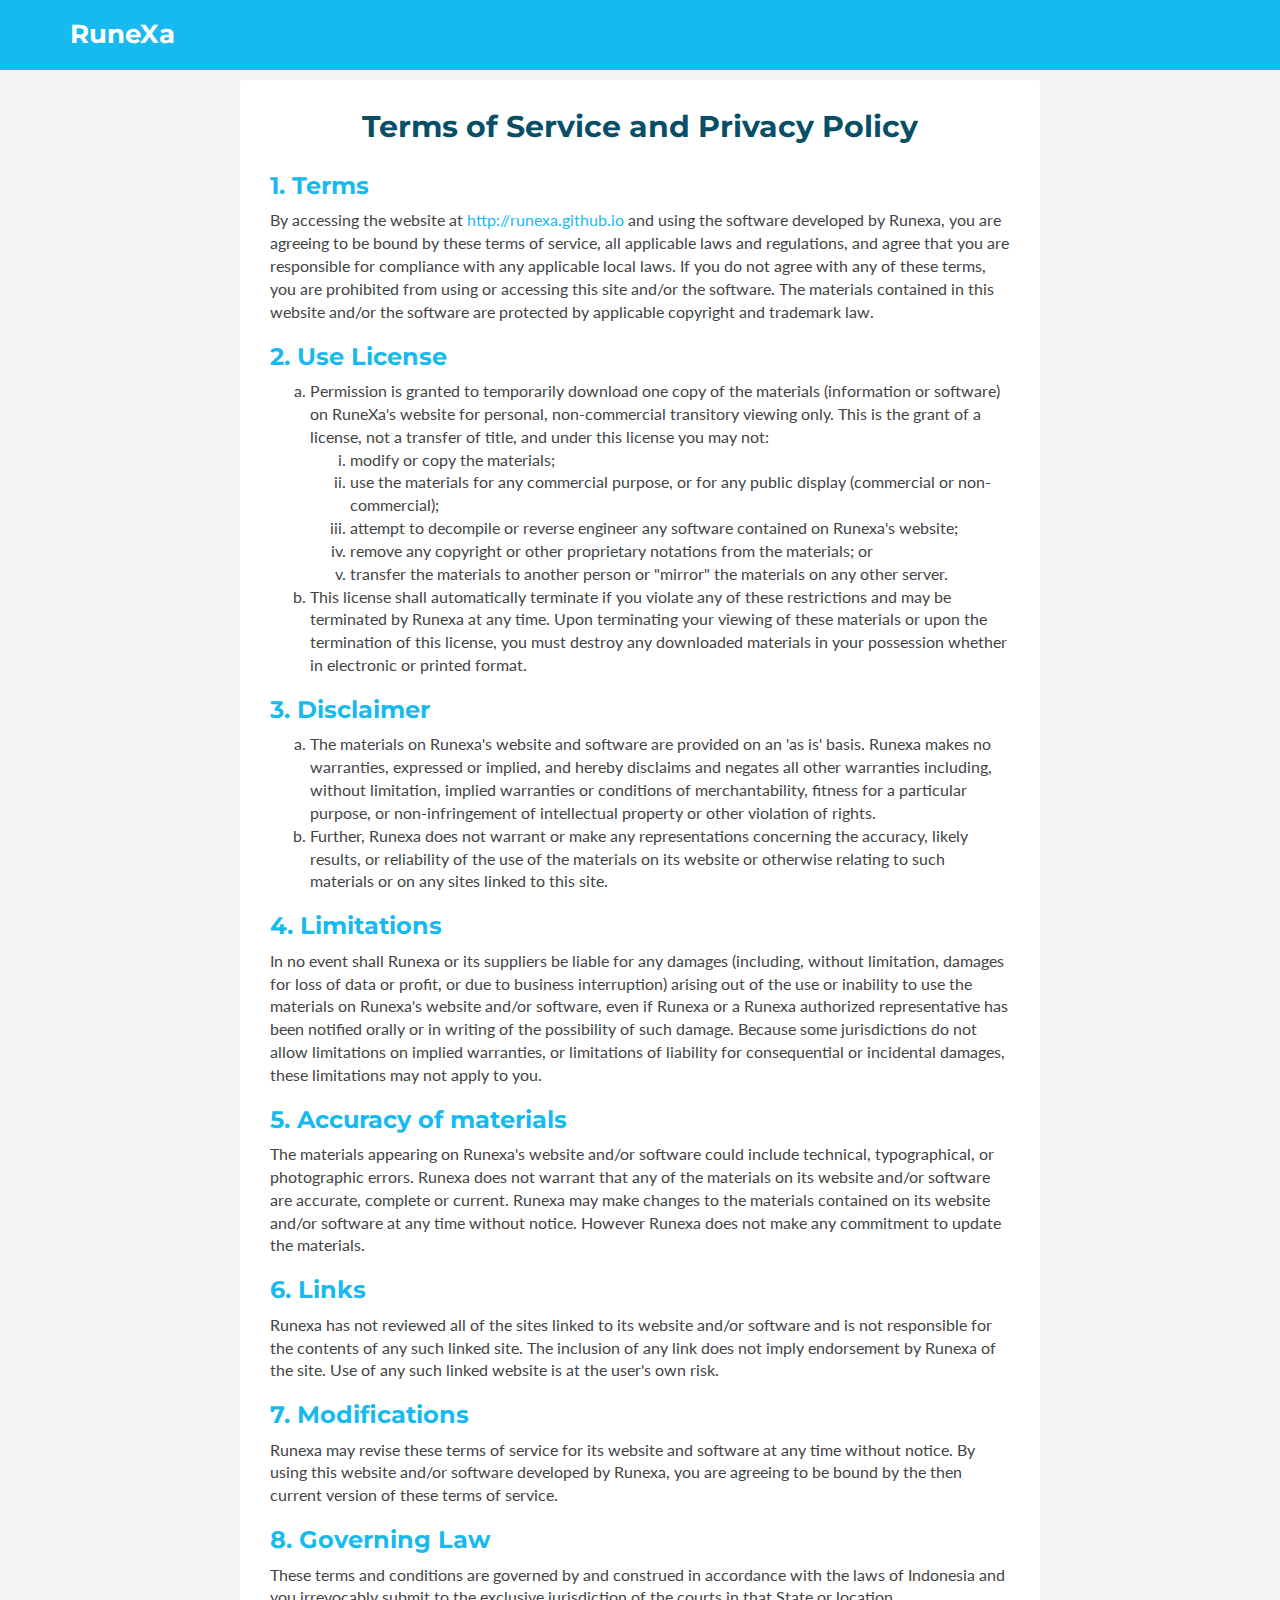
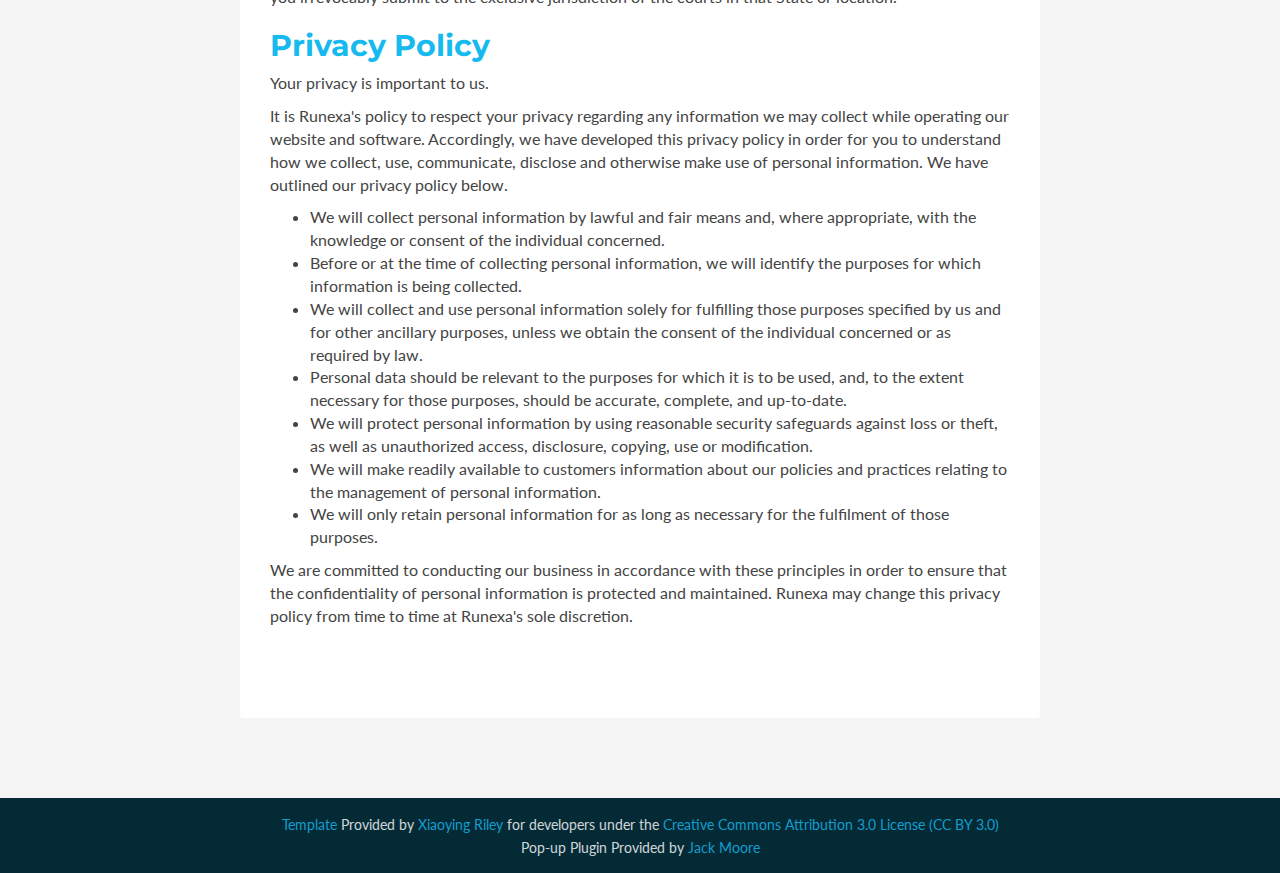
<file: privacy-policy.html>
<!DOCTYPE html>
<!-- 

               ________________
              | U're not belong|_____    __
              |    here        |     |__|  |_________
              |________________|     |::|  |        /
 /\**/\       |                \.____|::|__|      <
( o_o  )_     |                      \::/  \._______\
 (u--u   \_)  |
  (||___   )==\
,dP"/b/=( /P"/b\
|8 || 8\=== || 8
`b,  ,P  `b,  ,P
  """`     """`

-->
<!--[if IE 8]> <html lang="en" class="ie8"> <![endif]-->  
<!--[if IE 9]> <html lang="en" class="ie9"> <![endif]-->  
<!--[if !IE]><!--> <html lang="en"> <!--<![endif]-->  
<head>
    <title>Privacy Policy</title>
    <!-- Meta -->
    <meta charset="utf-8">
    <meta http-equiv="X-UA-Compatible" content="IE=edge">
    <meta name="viewport" content="width=device-width, initial-scale=1.0">
    <meta name="description" content="">
    <meta name="author" content="">    
    <link rel="shortcut icon" href="">  
    <link href='https://fonts.googleapis.com/css?family=Lato:300,400,300italic,400italic' rel='stylesheet' type='text/css'>
    <link href='https://fonts.googleapis.com/css?family=Montserrat:400,700' rel='stylesheet' type='text/css'> 
    <!-- Global CSS -->
    <link rel="stylesheet" href="assets/plugins/bootstrap/css/bootstrap.min.css">
    <!-- Plugins CSS -->    
    <link rel="stylesheet" href="assets/plugins/font-awesome/css/font-awesome.css">
    <link rel="stylesheet" href="assets/plugins/prism/prism.css">
    <!-- Theme CSS -->  
    <link id="theme-style" rel="stylesheet" href="assets/css/styles.css">
    <!-- HTML5 shim and Respond.js IE8 support of HTML5 elements and media queries -->
    <!--[if lt IE 9]>
      <script src="https://oss.maxcdn.com/libs/html5shiv/3.7.0/html5shiv.js"></script>
      <script src="https://oss.maxcdn.com/libs/respond.js/1.4.2/respond.min.js"></script>
    <![endif]-->
	<!-- Popup CSS -->
	<link rel="stylesheet" href="assets/plugins/colorbox-master/example1/colorbox.css" />

</head> 

<body data-spy="scroll">
 
	
    <!-- ******HEADER****** --> 
    <header id="header" class="header">  
        <div class="container">            
            <h1 class="logo pull-left">
                <a href="https://runexa.github.io/">
                    <span class="logo-title">RuneXa</span>
                </a>
            </h1><!--//logo-->              
            <nav id="main-nav" class="main-nav navbar-right" role="navigation">
                <div class="navbar-header">
                    <button class="navbar-toggle" type="button" data-toggle="collapse" data-target="#navbar-collapse">
                        <span class="sr-only">Toggle navigation</span>
                        <span class="icon-bar"></span>
                        <span class="icon-bar"></span>
                        <span class="icon-bar"></span>
                    </button><!--//nav-toggle-->
                </div><!--//navbar-header-->            
                <div class="navbar-collapse collapse" id="navbar-collapse">
                    <ul class="nav navbar-nav">             
                        <li class="nav-item last"><a class="scrollto" href="#privacy">Privacy Policy</a></li>
                    </ul><!--//nav-->
                </div><!--//navabr-collapse-->
            </nav><!--//main-nav-->
        </div>
    </header><!--//header-->
    
  
    <!-- ******PRIVACY****** --> 
    <section id="privacy" class="docs section">
        <div class="container">
            <div class="docs-inner">
            <h2 class="title text-center">Terms of Service and Privacy Policy</h2>            
				<div class="block">
				<h3>1. Terms</h3>

				  <p>By accessing the website at&nbsp;<a href="http://runexa.github.io">http://runexa.github.io</a> and using the software developed by Runexa, you are agreeing to be bound by these terms of service, all applicable laws and regulations, and agree that you are responsible for compliance with any applicable local laws. If you do not agree with any of these terms, you are prohibited from using or accessing this site and/or the software. The materials contained in this website and/or the software are protected by applicable copyright and trademark law.</p>

				<h3>2. Use License</h3>

				  <ol type="a">
					<li>
					  Permission is granted to temporarily download one copy of the materials (information or software) on RuneXa's website for personal, non-commercial transitory viewing only. This is the grant of a license, not a transfer of title, and under this license you may not:

					  <ol type="i">
						<li>modify or copy the materials;</li>
						<li>use the materials for any commercial purpose, or for any public display (commercial or non-commercial);</li>
						<li>attempt to decompile or reverse engineer any software contained on Runexa's website;</li>
						<li>remove any copyright or other proprietary notations from the materials; or</li>
						<li>transfer the materials to another person or "mirror" the materials on any other server.</li>
					  </ol>
					</li>
					<li>This license shall automatically terminate if you violate any of these restrictions and may be terminated by Runexa at any time. Upon terminating your viewing of these materials or upon the termination of this license, you must destroy any downloaded materials in your possession whether in electronic or printed format.</li>
				  </ol>

				<h3>3. Disclaimer</h3>

				  <ol type="a">
					<li>The materials on Runexa's website and software are provided on an 'as is' basis. Runexa makes no warranties, expressed or implied, and hereby disclaims and negates all other warranties including, without limitation, implied warranties or conditions of merchantability, fitness for a particular purpose, or non-infringement of intellectual property or other violation of rights.</li>
					<li>Further, Runexa does not warrant or make any representations concerning the accuracy, likely results, or reliability of the use of the materials on its website or otherwise relating to such materials or on any sites linked to this site.</li>
				  </ol>

				<h3>4. Limitations</h3>

				  <p>In no event shall Runexa or its suppliers be liable for any damages (including, without limitation, damages for loss of data or profit, or due to business interruption) arising out of the use or inability to use the materials on Runexa's website and/or software, even if Runexa or a Runexa authorized representative has been notified orally or in writing of the possibility of such damage. Because some jurisdictions do not allow limitations on implied warranties, or limitations of liability for consequential or incidental damages, these limitations may not apply to you.</p>

				<h3>5. Accuracy of materials</h3>

				  <p>The materials appearing on Runexa's website and/or software could include technical, typographical, or photographic errors. Runexa does not warrant that any of the materials on its website and/or software are accurate, complete or current. Runexa may make changes to the materials contained on its website and/or software at any time without notice. However Runexa does not make any commitment to update the materials.</p>

				<h3>6. Links</h3>

				  <p>Runexa has not reviewed all of the sites linked to its website and/or software and is not responsible for the contents of any such linked site. The inclusion of any link does not imply endorsement by Runexa of the site. Use of any such linked website is at the user's own risk.</p>

				<h3>7. Modifications</h3>

				  <p>Runexa may revise these terms of service for its website and software at any time without notice. By using this website and/or software developed by Runexa, you are agreeing to be bound by the then current version of these terms of service.</p>

				<h3>8. Governing Law</h3>

				  <p>These terms and conditions are governed by and construed in accordance with the laws of Indonesia and you irrevocably submit to the exclusive jurisdiction of the courts in that State or location.</p>

				<h2>Privacy Policy</h2>

				  <p>Your privacy is important to us.</p>

				  <p>It is Runexa's policy to respect your privacy regarding any information we may collect while operating our website and software. Accordingly, we have developed this privacy policy in order for you to understand how we collect, use, communicate, disclose and otherwise make use of personal information. We have outlined our privacy policy below.</p>

				  <ul>
					<li>We will collect personal information by lawful and fair means and, where appropriate, with the knowledge or consent of the individual concerned.</li>
					<li>Before or at the time of collecting personal information, we will identify the purposes for which information is being collected.</li>
					<li>We will collect and use personal information solely for fulfilling those purposes specified by us and for other ancillary purposes, unless we obtain the consent of the individual concerned or as required by law.</li>
					<li>Personal data should be relevant to the purposes for which it is to be used, and, to the extent necessary for those purposes, should be accurate, complete, and up-to-date.</li>
					<li>We will protect personal information by using reasonable security safeguards against loss or theft, as well as unauthorized access, disclosure, copying, use or modification.</li>
					<li>We will make readily available to customers information about our policies and practices relating to the management of personal information.</li>
					<li>We will only retain personal information for as long as necessary for the fulfilment of those purposes.</li>
				  </ul>

				  <p>We are committed to conducting our business in accordance with these principles in order to ensure that the confidentiality of personal information is protected and maintained. Runexa may change this privacy policy from time to time at Runexa's sole discretion.</p>

									
				</div><!--//block-->					  
            </div><!--//docs-inner-->         
        </div><!--//container-->
    </section><!--//docs-->
    
    <!-- ******FOOTER****** --> 
    <footer class="footer">
        <div class="container text-center">
            <!--/* This template is released under the Creative Commons Attribution 3.0 License. Please keep the attribution link below when using for your own project. Thank you for your support. :) If you'd like to use the template without the attribution, you can check out other license options via our website: themes.3rdwavemedia.com */-->
            <small class="copyright"><a href="http://themes.3rdwavemedia.com" target="_blank">Template</a> Provided by <a href="https://www.linkedin.com/in/xiaoying" target="_blank">Xiaoying Riley</a> for developers under the <a href="https://creativecommons.org/licenses/by/3.0/" target="_blank">Creative Commons Attribution 3.0 License (CC BY 3.0)</a></small>
			<br>
			<small class="copyright">Pop-up Plugin</a> Provided by <a href="http://www.jacklmoore.com/colorbox/" target="_blank">Jack Moore</a></small>
		</div><!--//container-->
    </footer><!--//footer-->
     
    <!-- Javascript -->          
    <script type="text/javascript" src="assets/plugins/jquery-1.11.3.min.js"></script>   
    <script type="text/javascript" src="assets/plugins/jquery.easing.1.3.js"></script>   
    <script type="text/javascript" src="assets/plugins/bootstrap/js/bootstrap.min.js"></script>     
    <script type="text/javascript" src="assets/plugins/jquery-scrollTo/jquery.scrollTo.min.js"></script> 
    <script type="text/javascript" src="assets/plugins/prism/prism.js"></script>    
    <script type="text/javascript" src="assets/js/main.js"></script>       
</body>
</html>
</file>
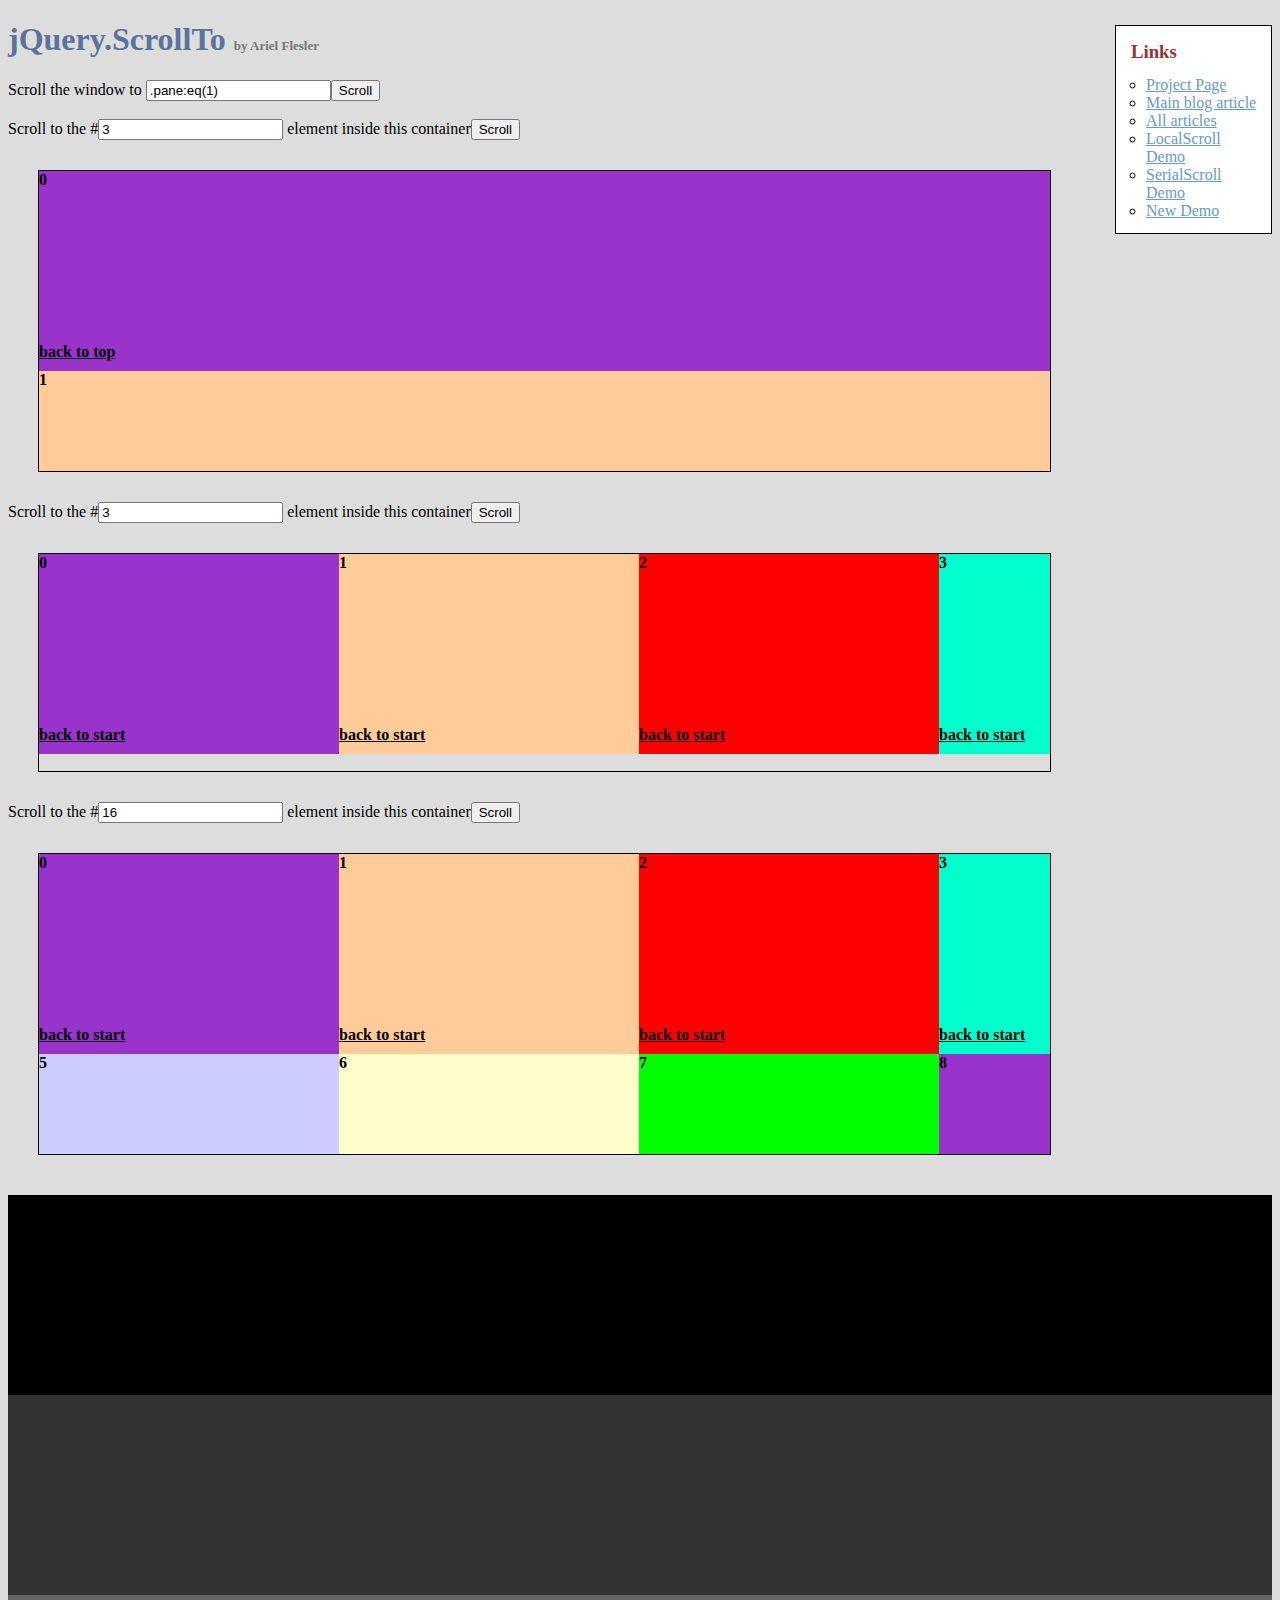
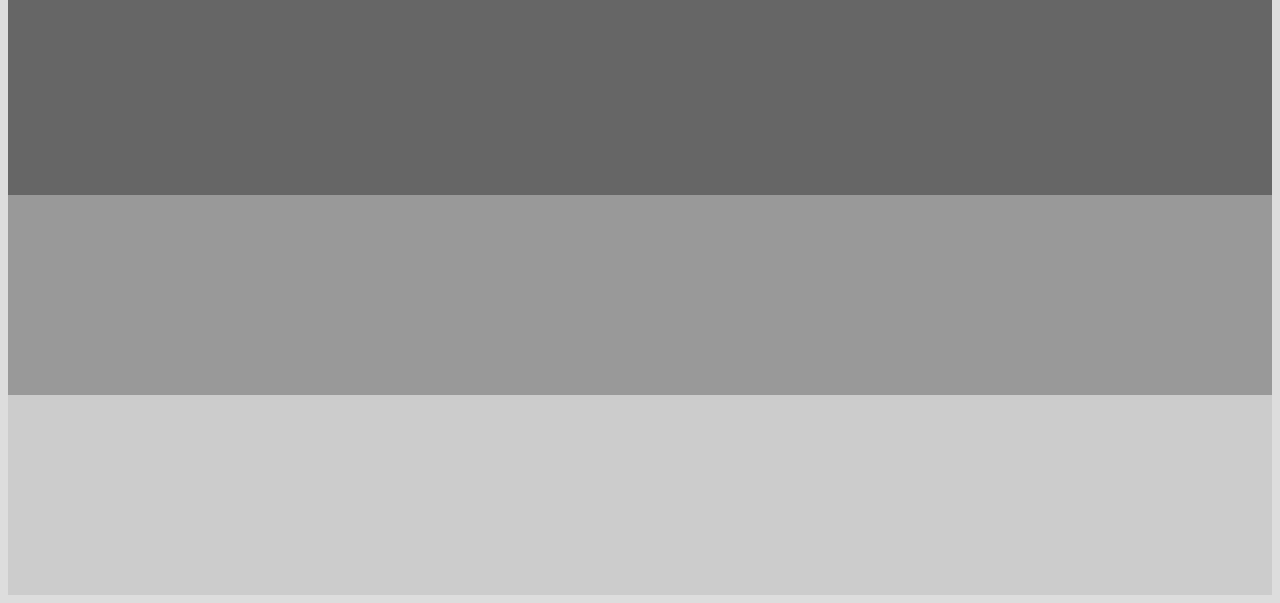
<file: assets/plugins/jquery-scrollTo/demo/index.old.html>
<!DOCTYPE html PUBLIC "-//W3C//DTD XHTML 1.0 Transitional//EN" "http://www.w3.org/TR/xhtml1/DTD/xhtml1-transitional.dtd">
<html xmlns="http://www.w3.org/1999/xhtml">
<head>
	<meta http-equiv="Content-Type" content="text/html; charset=iso-8859-1" />
	<title>jQuery.ScrollTo</title>
	<meta name="keywords" content="javascript, jquery, plugins, scroll, scrollTo, smooth, animation, to, effect, ariel, flesler, window, overflow, element, navigation, customizable" />
	<meta name="description" content="Demo of jQuery.ScrollTo. A very light and highly customizable jQuery plugin, to scroll overflowed elements or the window itself, made by Ariel Flesler." />
	<meta name="robots" content="index,follow" />
	<link type="text/css" rel="stylesheet" href="css/style.old.css" />
	<script type="text/javascript" src="https://ajax.googleapis.com/ajax/libs/jquery/1.8.0/jquery.min.js"></script>
	<script type="text/javascript" src="../jquery.scrollTo.js"></script>
	<script type="text/javascript">
		jQuery(function( $ ){
			//borrowed from jQuery easing plugin
			//http://gsgd.co.uk/sandbox/jquery.easing.php
			$.easing.elasout = function(x, t, b, c, d) {
				var s=1.70158;var p=0;var a=c;
				if (t==0) return b;  if ((t/=d)==1) return b+c;  if (!p) p=d*.3;
				if (a < Math.abs(c)) { a=c; var s=p/4; }
				else var s = p/(2*Math.PI) * Math.asin (c/a);
				return a*Math.pow(2,-10*t) * Math.sin( (t*d-s)*(2*Math.PI)/p ) + c + b;
			};	
			$('button').click(function(){//this is not the cleanest way to do this, I'm just keeping it short.
				var index = parseInt( $(this).prev('input').val() ) || 0;
				var $c = $(this).parent().next();
				$c.stop().scrollTo('li:eq('+index+')', {duration:2500, easing:'elasout',axis:$c.attr('id')});
			});
			$('#btn_screen').click(function(){
				$.scrollTo( $('#txt_screen').val(), {duration:2500} );
			});
			$('div.container a').click(function(){
				var $c = $(this).parents('.container');
				$c.stop().scrollTo( 0, {duration:2000,axis:$c.attr('id'), queue:true} );
				return false;
			});
		});
	</script>
</head>
<body>
	<h1>jQuery.ScrollTo&nbsp;<strong>by Ariel Flesler</strong></h1>
	<div id="links" class="part" style="width:135px">
		<h3>Links</h3>
		<ul>
			<li><a target="_blank" href="http://plugins.jquery.com/project/ScrollTo">Project Page</a></li>
			<li><a target="_blank" href="http://flesler.blogspot.com/2007/10/jqueryscrollto.html">Main blog article</a></li>
			<li><a target="_blank" href="http://flesler.blogspot.com/search/label/jQuery.ScrollTo">All articles</a></li>
			<li><a target="_blank" href="http://flesler.webs.com/jQuery.LocalScroll/">LocalScroll Demo</a></li>
			<li><a target="_blank" href="http://flesler.webs.com/jQuery.SerialScroll/">SerialScroll Demo</a></li>
			<li><a target="_blank" href="./" rel="prev" rev="next">New Demo</a></li>
		</ul>
	</div>
	<label for="txt_screen">Scroll the window to <input id="txt_screen" type="text" value=".pane:eq(1)" /><input id="btn_screen" type="button" value="Scroll" /></label><br /><br />
	<label>Scroll to the #<input type="text" value="3" /> element inside this container<button>Scroll</button></label>
	<div id="y" class="container">
		<ul>
			<li style="background-color:#9933CC;"><p>0</p><a href="#">back to top</a></li>
			<li style="background-color:#FFCC99;"><p>1</p><a href="#">back to top</a></li>
			<li style="background-color:#FF0000;"><p>2</p><a href="#">back to top</a></li>
			<li style="background-color:#00FFCC;"><p>3</p><a href="#">back to top</a></li>
			<li style="background-color:#663366;"><p>4</p><a href="#">back to top</a></li>
			<li style="background-color:#CCCCFF;"><p>5</p><a href="#">back to top</a></li>
			<li style="background-color:#FFFFCC;"><p>6</p><a href="#">back to top</a></li>
			<li style="background-color:#00FF00;"><p>7</p><a href="#">back to top</a></li>
		</ul>
	</div>
	<label>Scroll to the #<input type="text" value="3" /> element inside this container<button>Scroll</button></label>
	<div id="x" class="container">
		<ul style="width:4820px;">
			<li style="background-color:#9933CC;"><p>0</p><a href="#">back to start</a></li>
			<li style="background-color:#FFCC99;"><p>1</p><a href="#">back to start</a></li>
			<li style="background-color:#FF0000;"><p>2</p><a href="#">back to start</a></li>
			<li style="background-color:#00FFCC;"><p>3</p><a href="#">back to start</a></li>
			<li style="background-color:#663366;"><p>4</p><a href="#">back to start</a></li>
			<li style="background-color:#CCCCFF;"><p>5</p><a href="#">back to start</a></li>
			<li style="background-color:#FFFFCC;"><p>6</p><a href="#">back to start</a></li>
			<li style="background-color:#00FF00;"><p>7</p><a href="#">back to start</a></li>
			<li style="background-color:#9933CC;"><p>8</p><a href="#">back to start</a></li>
			<li style="background-color:#FFCC99;"><p>9</p><a href="#">back to start</a></li>
			<li style="background-color:#FF0000;"><p>10</p><a href="#">back to start</a></li>
			<li style="background-color:#00FFCC;"><p>11</p><a href="#">back to start</a></li>
			<li style="background-color:#663366;"><p>12</p><a href="#">back to start</a></li>
			<li style="background-color:#CCCCFF;"><p>13</p><a href="#">back to start</a></li>
			<li style="background-color:#FFFFCC;"><p>14</p><a href="#">back to start</a></li>
			<li style="background-color:#00FF00;"><p>15</p><a href="#">back to start</a></li>
		</ul>
	</div>
	<label>Scroll to the #<input type="text" value="16" /> element inside this container<button>Scroll</button></label>
	<div id="xy" class="container">
		<ul style="width:1500px;">
			<li style="background-color:#9933CC;"><p>0</p><a href="#">back to start</a></li>
			<li style="background-color:#FFCC99;"><p>1</p><a href="#">back to start</a></li>
			<li style="background-color:#FF0000;"><p>2</p><a href="#">back to start</a></li>
			<li style="background-color:#00FFCC;"><p>3</p><a href="#">back to start</a></li>
			<li style="background-color:#663366;"><p>4</p><a href="#">back to start</a></li>
			<li style="background-color:#CCCCFF;"><p>5</p><a href="#">back to start</a></li>
			<li style="background-color:#FFFFCC;"><p>6</p><a href="#">back to start</a></li>
			<li style="background-color:#00FF00;"><p>7</p><a href="#">back to start</a></li>
			<li style="background-color:#9933CC;"><p>8</p><a href="#">back to start</a></li>
			<li style="background-color:#FFCC99;"><p>9</p><a href="#">back to start</a></li>
			<li style="background-color:#FF0000;"><p>10</p><a href="#">back to start</a></li>
			<li style="background-color:#00FFCC;"><p>11</p><a href="#">back to start</a></li>
			<li style="background-color:#663366;"><p>12</p><a href="#">back to start</a></li>
			<li style="background-color:#CCCCFF;"><p>13</p><a href="#">back to start</a></li>
			<li style="background-color:#FFFFCC;"><p>14</p><a href="#">back to start</a></li>
			<li style="background-color:#00FF00;"><p>15</p><a href="#">back to start</a></li>
			<li style="background-color:#9933CC;"><p>16</p><a href="#">back to start</a></li>
			<li style="background-color:#FFCC99;"><p>17</p><a href="#">back to start</a></li>
			<li style="background-color:#FF0000;"><p>18</p><a href="#">back to start</a></li>
			<li style="background-color:#00FFCC;"><p>19</p><a href="#">back to start</a></li>
			<li style="background-color:#663366;"><p>20</p><a href="#">back to start</a></li>
			<li style="background-color:#CCCCFF;"><p>21</p><a href="#">back to start</a></li>
			<li style="background-color:#FFFFCC;"><p>22</p><a href="#">back to start</a></li>
			<li style="background-color:#00FF00;"><p>23</p><a href="#">back to start</a></li>
			<li style="background-color:#9933CC;"><p>24</p><a href="#">back to start</a></li>
			<li style="background-color:#FFCC99;"><p>25</p><a href="#">back to start</a></li>
			<li style="background-color:#FF0000;"><p>26</p><a href="#">back to start</a></li>
			<li style="background-color:#00FFCC;"><p>27</p><a href="#">back to start</a></li>
			<li style="background-color:#663366;"><p>28</p><a href="#">back to start</a></li>
			<li style="background-color:#CCCCFF;"><p>29</p><a href="#">back to start</a></li>
		</ul>
	</div>
	<div class="pane" style="background-color:#000000;margin-top:40px;"></div>
	<div class="pane" style="background-color:#333333;"></div>
	<div class="pane" style="background-color:#666666;"></div>
	<div class="pane" style="background-color:#999999;"></div>
	<div class="pane" style="background-color:#CCCCCC;"></div>
</body>
</html>
</file>
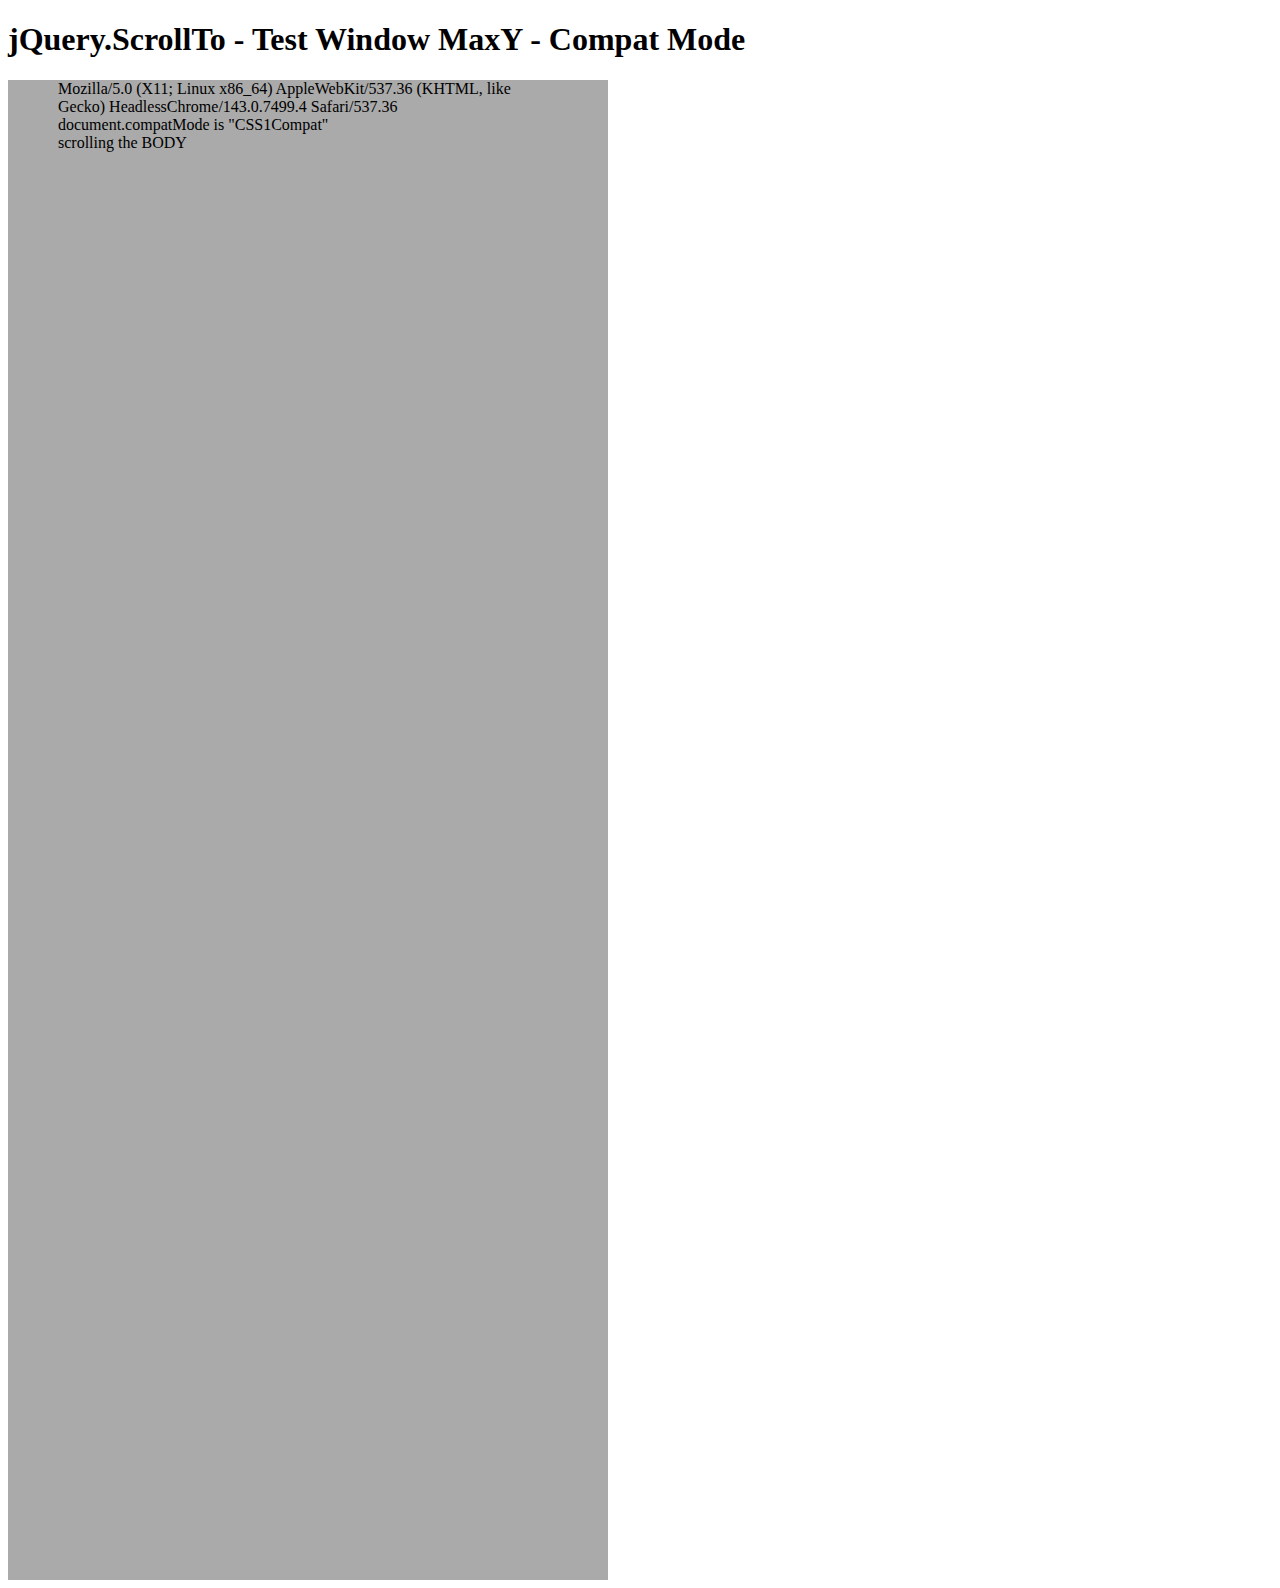
<file: assets/plugins/jquery-scrollTo/tests/WinMaxY-compat.html>
<!DOCTYPE html PUBLIC "-//W3C//DTD XHTML 1.0 Transitional//EN" "http://www.w3.org/TR/xhtml1/DTD/xhtml1-transitional.dtd">
<html xmlns="http://www.w3.org/1999/xhtml">
<head>
	<meta http-equiv="Content-Type" content="text/html; charset=iso-8859-1" />
	<title>jQuery.ScrollTo</title>
	<script type="text/javascript" src="https://code.jquery.com/jquery-1.11.0.js"></script>
	<script type="text/javascript" src="../jquery.scrollTo.js"></script>
	<script type="text/javascript" src="test.js"></script>
</head>
<body>
	<h1>jQuery.ScrollTo - Test Window MaxY - Compat Mode</h1>
	
	<div style="height:1500px; width:500px; padding:0 50px; background-color:#AAA">
		&nbsp;
	</div>
	<script type="text/javascript">
		$(window).test();
	</script>
</html>
</file>
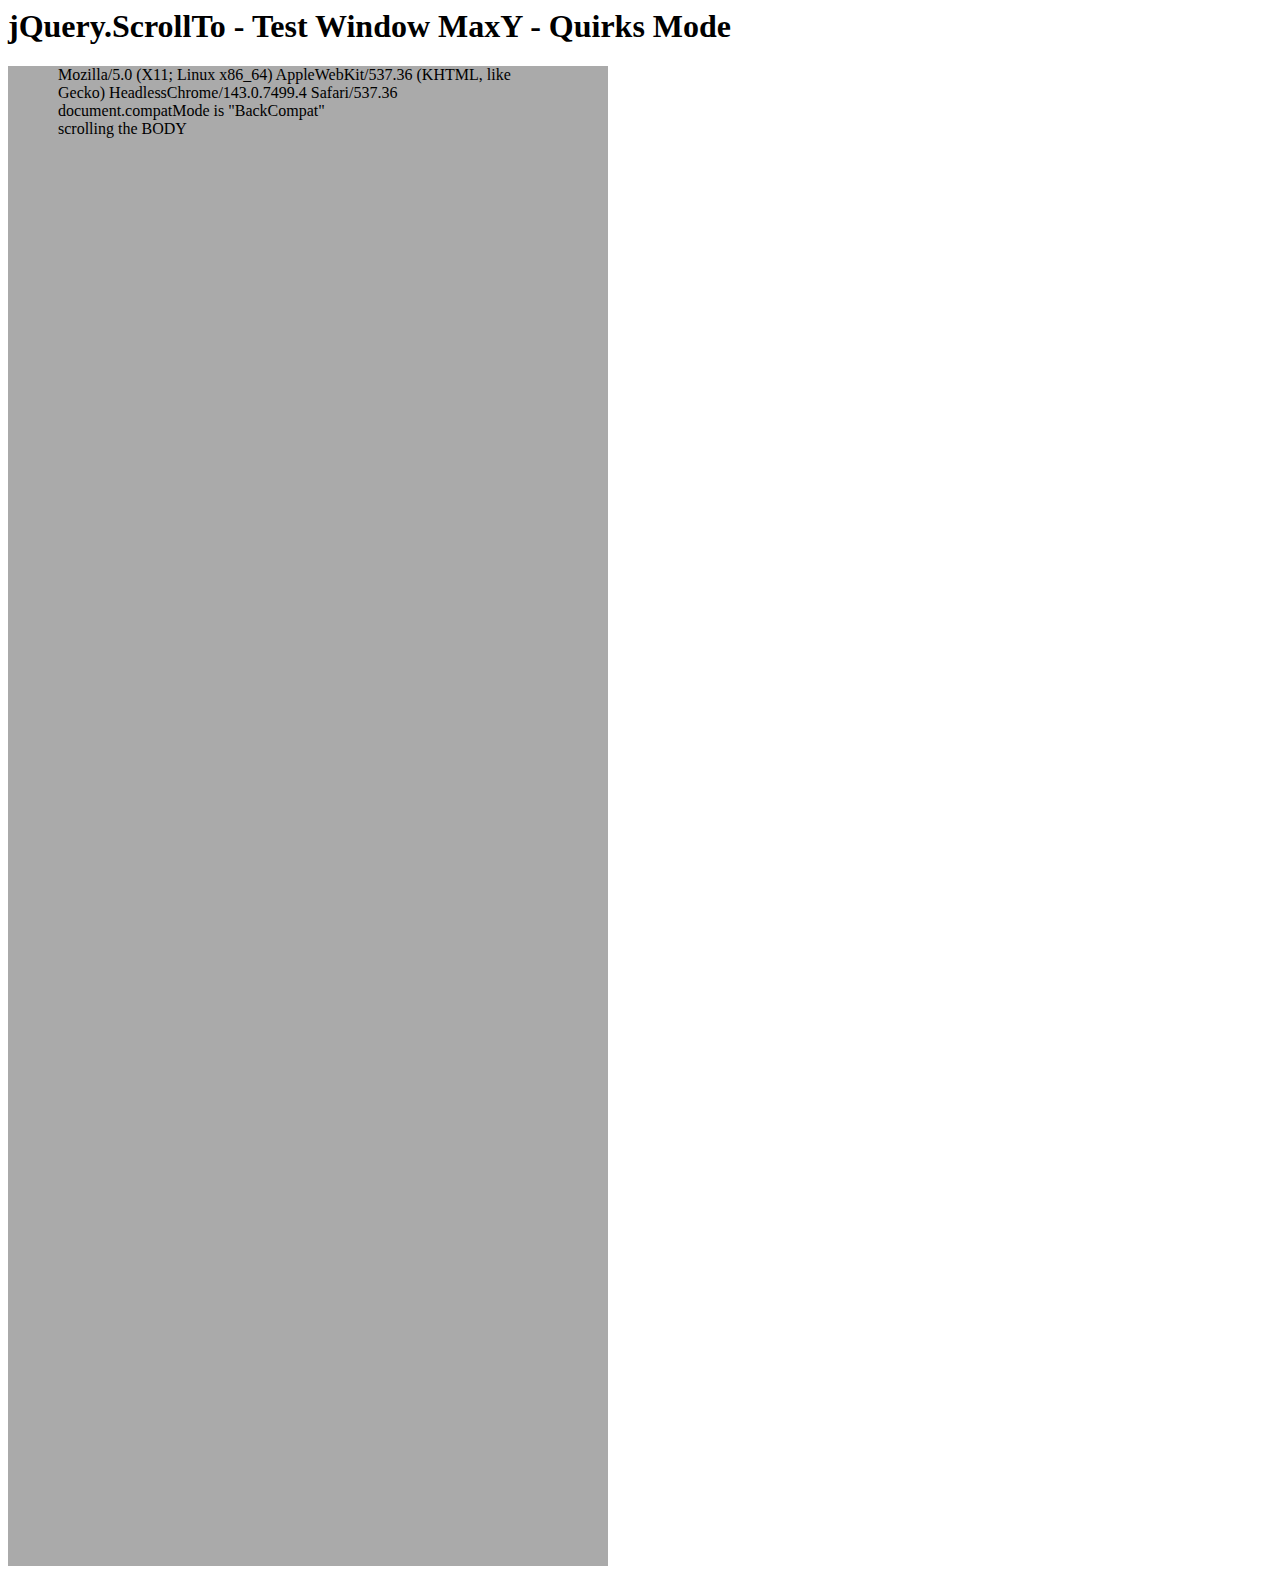
<file: assets/plugins/jquery-scrollTo/tests/WinMaxY-quirks.html>
<html>
<head>
	<meta http-equiv="Content-Type" content="text/html; charset=iso-8859-1" />
	<title>jQuery.ScrollTo</title>
	<script type="text/javascript" src="https://code.jquery.com/jquery-1.11.0.js"></script>
	<script type="text/javascript" src="../jquery.scrollTo.js"></script>
	<script type="text/javascript" src="test.js"></script>
</head>
<body>
	<h1>jQuery.ScrollTo - Test Window MaxY - Quirks Mode</h1>

	<div style="height:1500px; width:500px; padding:0 50px; background-color:#AAA">
		&nbsp;
	</div>
	<script type="text/javascript">
		$(window).test();
	</script>
</html>
</file>
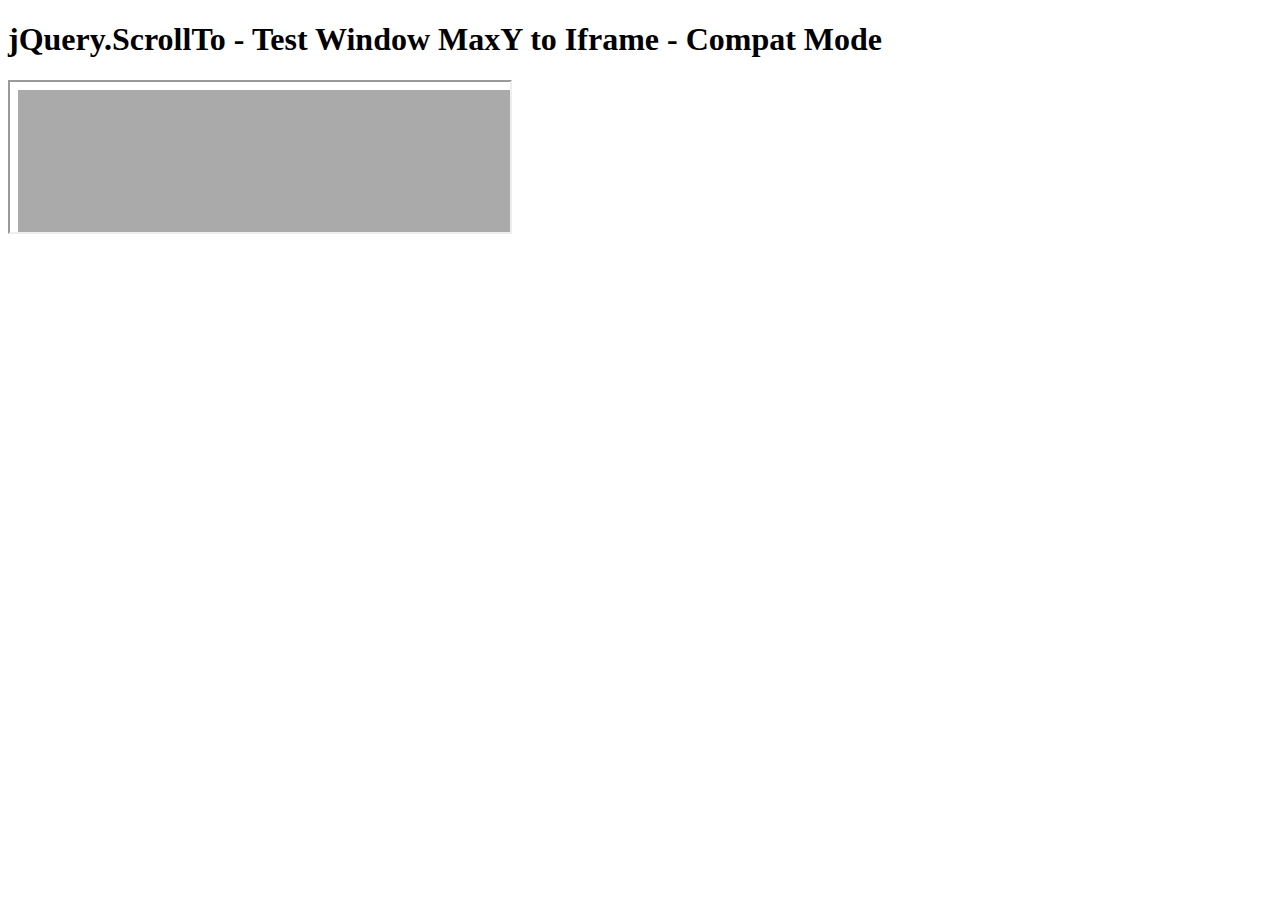
<file: assets/plugins/jquery-scrollTo/tests/WinMaxY-to-iframe-compat.html>
<!DOCTYPE html PUBLIC "-//W3C//DTD XHTML 1.0 Transitional//EN" "http://www.w3.org/TR/xhtml1/DTD/xhtml1-transitional.dtd">
<html xmlns="http://www.w3.org/1999/xhtml">
<head>
	<meta http-equiv="Content-Type" content="text/html; charset=iso-8859-1" />
	<title>jQuery.ScrollTo</title>
	<script type="text/javascript" src="https://code.jquery.com/jquery-1.11.0.js"></script>
	<script type="text/javascript" src="../jquery.scrollTo.js"></script>
	<script type="text/javascript" src="test.js"></script>
</head>
<body>
	<h1>jQuery.ScrollTo - Test Window MaxY to Iframe - Compat Mode</h1>

	<iframe src="WinMaxY-compat.html?notest"  style="width:500px" /></iframe>
	
	<script type="text/javascript">
		setTimeout(function(){
			$('iframe').test();
		}, 1500 );
	</script>
</html>
</file>
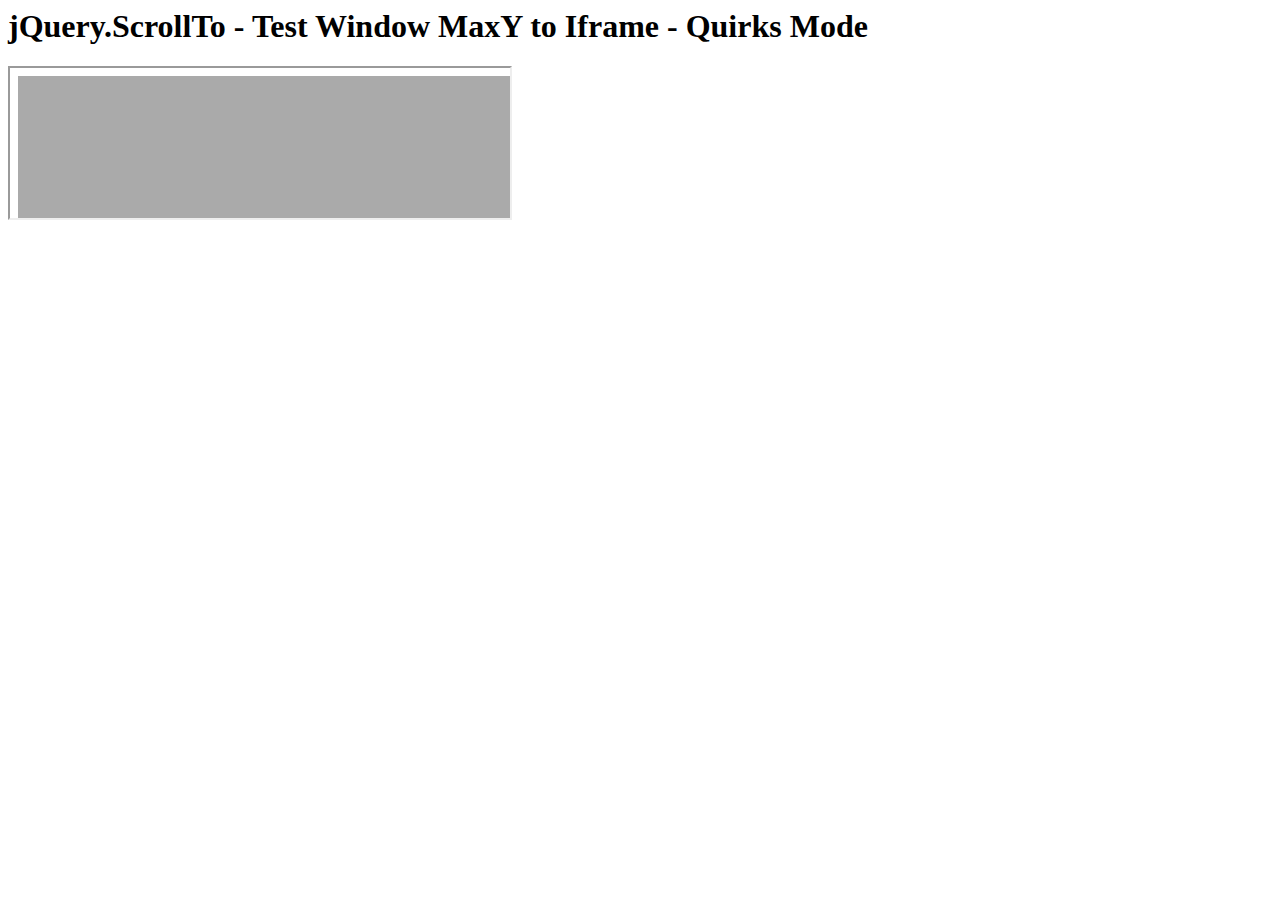
<file: assets/plugins/jquery-scrollTo/tests/WinMaxY-to-iframe-quirks.html>
<html>
<head>
	<meta http-equiv="Content-Type" content="text/html; charset=iso-8859-1" />
	<title>jQuery.ScrollTo</title>
	<script type="text/javascript" src="https://code.jquery.com/jquery-1.11.0.js"></script>
	<script type="text/javascript" src="../jquery.scrollTo.js"></script>
	<script type="text/javascript" src="test.js"></script>
</head>
<body>
	<h1>jQuery.ScrollTo - Test Window MaxY to Iframe - Quirks Mode</h1>
	
	<iframe src="WinMaxY-quirks.html?notest" style="width:500px"></iframe>
	
	<script type="text/javascript">
		setTimeout(function(){
			$('iframe').test();
		}, 1500 );
	</script>
</html>
</file>
<file: assets/plugins/prism/prism.css>
/* http://prismjs.com/download.html?themes=prism-okaidia&languages=markup+css+clike+javascript+php+python */
/**
 * okaidia theme for JavaScript, CSS and HTML
 * Loosely based on Monokai textmate theme by http://www.monokai.nl/
 * @author ocodia
 */

code[class*="language-"],
pre[class*="language-"] {
	color: #f8f8f2;
	text-shadow: 0 1px rgba(0, 0, 0, 0.3);
	font-family: Consolas, Monaco, 'Andale Mono', monospace;
	direction: ltr;
	text-align: left;
	white-space: pre;
	word-spacing: normal;
	word-break: normal;
	line-height: 1.5;

	-moz-tab-size: 4;
	-o-tab-size: 4;
	tab-size: 4;

	-webkit-hyphens: none;
	-moz-hyphens: none;
	-ms-hyphens: none;
	hyphens: none;
}

/* Code blocks */
pre[class*="language-"] {
	padding: 1em;
	margin: .5em 0;
	overflow: auto;
	border-radius: 0.3em;
}

:not(pre) > code[class*="language-"],
pre[class*="language-"] {
	background: #272822;
}

/* Inline code */
:not(pre) > code[class*="language-"] {
	padding: .1em;
	border-radius: .3em;
}

.token.comment,
.token.prolog,
.token.doctype,
.token.cdata {
	color: slategray;
}

.token.punctuation {
	color: #f8f8f2;
}

.namespace {
	opacity: .7;
}

.token.property,
.token.tag,
.token.constant,
.token.symbol,
.token.deleted {
	color: #f92672;
}

.token.boolean,
.token.number {
	color: #ae81ff;
}

.token.selector,
.token.attr-name,
.token.string,
.token.char,
.token.builtin,
.token.inserted {
	color: #a6e22e;
}

.token.operator,
.token.entity,
.token.url,
.language-css .token.string,
.style .token.string,
.token.variable {
	color: #f8f8f2;
}

.token.atrule,
.token.attr-value {
	color: #e6db74;
}

.token.keyword {
	color: #66d9ef;
}

.token.regex,
.token.important {
	color: #fd971f;
}

.token.important {
	font-weight: bold;
}

.token.entity {
	cursor: help;
}
</file>
<file: assets/css/styles.css>
/*   
 * Template Name: devAid - Responsive Website Template for developers
 * Version: 1.1
 * Author: Xiaoying Riley
 * Twitter: @3rdwave_themes
 * License: Creative Commons Attribution 3.0 License
 * Website: http://themes.3rdwavemedia.com/
*/
/* Default */
/* ======= Base ======= */
body {
  font-family: 'Lato', arial, sans-serif;
  color: #444;
  font-size: 16px;
  -webkit-font-smoothing: antialiased;
  -moz-osx-font-smoothing: grayscale;
}
h1,
h2,
h3,
h4,
h5,
h6 {
  font-family: 'Montserrat', sans-serif;
  font-weight: 700;
  color: #17baef;
}
a {
  color: #17baef;
  -webkit-transition: all 0.4s ease-in-out;
  -moz-transition: all 0.4s ease-in-out;
  -ms-transition: all 0.4s ease-in-out;
  -o-transition: all 0.4s ease-in-out;
}
a:hover {
  text-decoration: underline;
  color: #0e98c5;
}
.btn,
a.btn {
  -webkit-transition: all 0.4s ease-in-out;
  -moz-transition: all 0.4s ease-in-out;
  -ms-transition: all 0.4s ease-in-out;
  -o-transition: all 0.4s ease-in-out;
  font-family: 'Montserrat', arial, sans-serif;
  padding: 8px 16px;
  font-weight: bold;
}
.btn .fa,
a.btn .fa {
  margin-right: 5px;
}
.btn:focus,
a.btn:focus {
  color: #fff;
}
a.btn-cta-primary,
.btn-cta-primary {
  background: #074f66;
  border: 1px solid #074f66;
  color: #fff;
  font-weight: 600;
  text-transform: uppercase;
}
a.btn-cta-primary:hover,
.btn-cta-primary:hover {
  background: #053c4e;
  border: 1px solid #053c4e;
  color: #fff;
}
a.btn-cta-secondary,
.btn-cta-secondary {
  background: #eebf3f;
  border: 1px solid #eebf3f;
  color: #fff;
  font-weight: 600;
  text-transform: uppercase;
}
a.btn-cta-secondary:hover,
.btn-cta-secondary:hover {
  background: #ecb728;
  border: 1px solid #ecb728;
  color: #fff;
}
.text-highlight {
  color: #074f66;
}
.offset-header {
  padding-top: 90px;
}
pre code {
  font-size: 16px;
}
/* ======= Header ======= */
.header {
  padding: 10px 0;
  background: #17baef;
  color: #fff;
  position: fixed;
  width: 100%;
}
.header.navbar-fixed-top {
  background: #fff;
  z-index: 9999;
  -webkit-box-shadow: 0 0 4px rgba(0, 0, 0, 0.4);
  -moz-box-shadow: 0 0 4px rgba(0, 0, 0, 0.4);
  box-shadow: 0 0 4px rgba(0, 0, 0, 0.4);
}
.header.navbar-fixed-top .logo a {
  color: #17baef;
}
.header.navbar-fixed-top .main-nav .nav .nav-item a {
  color: #666;
}
.header .logo {
  margin: 0;
  font-size: 26px;
  padding-top: 10px;
}
.header .logo a {
  color: #fff;
}
.header .logo a:hover {
  text-decoration: none;
}
.header .main-nav button {
  background: #074f66;
  color: #fff !important;
  -webkit-border-radius: 4px;
  -moz-border-radius: 4px;
  -ms-border-radius: 4px;
  -o-border-radius: 4px;
  border-radius: 4px;
  -moz-background-clip: padding;
  -webkit-background-clip: padding-box;
  background-clip: padding-box;
}
.header .main-nav button:focus {
  outline: none;
}
.header .main-nav button .icon-bar {
  background-color: #fff;
}
.header .main-nav .navbar-collapse {
  padding: 0;
}
.header .main-nav .nav .nav-item {
  font-weight: normal;
  margin-right: 30px;
  font-family: 'Montserrat', sans-serif;
}
.header .main-nav .nav .nav-item.active a {
  color: #17baef;
  background: none;
}
.header .main-nav .nav .nav-item a {
  color: #0a7396;
  -webkit-transition: none;
  -moz-transition: none;
  -ms-transition: none;
  -o-transition: none;
  font-size: 14px;
  padding: 15px 10px;
}
.header .main-nav .nav .nav-item a:hover {
  color: #074f66;
  background: none;
}
.header .main-nav .nav .nav-item a:focus {
  outline: none;
  background: none;
}
.header .main-nav .nav .nav-item a:active {
  outline: none;
  background: none;
}
.header .main-nav .nav .nav-item.active {
  color: #17baef;
}
.header .main-nav .nav .nav-item.last {
  margin-right: 0;
}
/* ======= Promo Section ======= */
.promo {
  background: #17baef;
  color: #fff;
  padding-top: 150px;
}
.promo .title {
  font-size: 98px;
  color: #074f66;
  margin-top: 0;
}
.promo .title .highlight {
  color: #fff;
}
.promo .intro {
  font-size: 28px;
  max-width: 680px;
  margin: 0 auto;
  margin-bottom: 30px;
}
.promo .btns .btn {
  margin-right: 15px;
  font-size: 18px;
  padding: 8px 30px;
}
.promo .meta {
  margin-top: 120px;
  margin-bottom: 30px;
  color: #0a7396;
}
.promo .meta li {
  margin-right: 15px;
}
.promo .meta a {
  color: #0a7396;
}
.promo .meta a:hover {
  color: #074f66;
}
.promo .social-media {
  background: #0c86ae;
  padding: 10px 0;
  margin: 0 auto;
}
.promo .social-media li {
  margin-top: 15px;
}
.promo .social-media li.facebook-like {
  margin-top: 0;
  position: relative;
  top: -5px;
}
/* ======= About Section ======= */
.about {
  padding: 80px 0;
  background: #f5f5f5;
}
.about .title {
  color: #074f66;
  margin-top: 0;
  margin-bottom: 60px;
}
.about .intro {
  max-width: 800px;
  margin: 0 auto;
  margin-bottom: 60px;
}
.about .item {
  position: relative;
  margin-bottom: 30px;
}
.about .item .icon-holder {
  position: absolute;
  left: 30px;
  top: 0;
}
.about .item .icon-holder .fa {
  font-size: 24px;
  color: #074f66;
}
.about .item .content {
  padding-left: 60px;
}
.about .item .content .sub-title {
  margin-top: 0;
  color: #074f66;
  font-size: 18px;
}
/* ======= Features Section ======= */
.features {
  padding: 80px 0;
  background: #17baef;
  color: #fff;
}
.features .title {
  color: #074f66;
  margin-top: 0;
  margin-bottom: 30px;
}
.features a {
  color: #074f66;
}
.features a:hover {
  color: #042a36;
}
.features .feature-list li {
  margin-bottom: 10px;
  color: #074f66;
}
.features .feature-list li .fa {
  margin-right: 5px;
  color: #fff;
}
/* ======= Docs Section ======= */
.docs {
  padding: 80px 0;
  background: #f5f5f5;
}
.docs .title {
  color: #074f66;
  margin-top: 0;
  margin-bottom: 30px;
}
.docs .docs-inner {
  max-width: 800px;
  background: #fff;
  padding: 30px;
  -webkit-border-radius: 4px;
  -moz-border-radius: 4px;
  -ms-border-radius: 4px;
  -o-border-radius: 4px;
  border-radius: 4px;
  -moz-background-clip: padding;
  -webkit-background-clip: padding-box;
  background-clip: padding-box;
  margin: 0 auto;
}
.docs .block {
  margin-bottom: 60px;
}
.docs .code-block {
  margin: 30px inherit;
}
.docs .code-block pre[class*="language-"] {
  -webkit-border-radius: 4px;
  -moz-border-radius: 4px;
  -ms-border-radius: 4px;
  -o-border-radius: 4px;
  border-radius: 4px;
  -moz-background-clip: padding;
  -webkit-background-clip: padding-box;
  background-clip: padding-box;
}
/* ======= License Section ======= */
.license {
  padding: 80px 0;
  background: #f5f5f5;
}
.license .title {
  margin-top: 0;
  margin-bottom: 60px;
  color: #074f66;
}
.license .license-inner {
  max-width: 800px;
  background: #fff;
  padding: 30px;
  -webkit-border-radius: 4px;
  -moz-border-radius: 4px;
  -ms-border-radius: 4px;
  -o-border-radius: 4px;
  border-radius: 4px;
  -moz-background-clip: padding;
  -webkit-background-clip: padding-box;
  background-clip: padding-box;
  margin: 0 auto;
}
.license .info {
  max-width: 760px;
  margin: 0 auto;
}
.license .cta-container {
  max-width: 540px;
  margin: 0 auto;
  margin-top: 60px;
  -webkit-border-radius: 4px;
  -moz-border-radius: 4px;
  -ms-border-radius: 4px;
  -o-border-radius: 4px;
  border-radius: 4px;
  -moz-background-clip: padding;
  -webkit-background-clip: padding-box;
  background-clip: padding-box;
}
.license .cta-container .speech-bubble {
  background: #d6f3fc;
  color: #074f66;
  padding: 30px;
  margin-bottom: 30px;
  position: relative;
  -webkit-border-radius: 4px;
  -moz-border-radius: 4px;
  -ms-border-radius: 4px;
  -o-border-radius: 4px;
  border-radius: 4px;
  -moz-background-clip: padding;
  -webkit-background-clip: padding-box;
  background-clip: padding-box;
}
.license .cta-container .speech-bubble:after {
  position: absolute;
  left: 50%;
  bottom: -10px;
  margin-left: -10px;
  content: "";
  display: inline-block;
  width: 0;
  height: 0;
  border-left: 10px solid transparent;
  border-right: 10px solid transparent;
  border-top: 10px solid #d6f3fc;
}
.license .cta-container .icon-holder {
  margin-bottom: 15px;
}
.license .cta-container .icon-holder .fa {
  font-size: 56px;
}
.license .cta-container .intro {
  margin-bottom: 30px;
}
/* ======= Contact Section ======= */
.contact {
  padding: 80px 0;
  background: #17baef;
  color: #fff;
}
.contact .contact-inner {
  max-width: 760px;
  margin: 0 auto;
}
.contact .title {
  color: #074f66;
  margin-top: 0;
  margin-bottom: 30px;
}
.contact .intro {
  margin-bottom: 60px;
}
.contact a {
  color: #074f66;
}
.contact a:hover {
  color: #042a36;
}
.contact .author-message {
  position: relative;
  margin-bottom: 60px;
}
.contact .author-message .profile {
  position: absolute;
  left: 30px;
  top: 15px;
  width: 100px;
  height: 100px;
}
.contact .author-message .profile img {
  -webkit-border-radius: 50%;
  -moz-border-radius: 50%;
  -ms-border-radius: 50%;
  -o-border-radius: 50%;
  border-radius: 50%;
  -moz-background-clip: padding;
  -webkit-background-clip: padding-box;
  background-clip: padding-box;
}
.contact .author-message .speech-bubble {
  margin-left: 155px;
  background: #10b2e7;
  color: #074f66;
  padding: 30px;
  -webkit-border-radius: 4px;
  -moz-border-radius: 4px;
  -ms-border-radius: 4px;
  -o-border-radius: 4px;
  border-radius: 4px;
  -moz-background-clip: padding;
  -webkit-background-clip: padding-box;
  background-clip: padding-box;
  position: relative;
}
.contact .author-message .speech-bubble .sub-title {
  color: #074f66;
  font-size: 16px;
  margin-top: 0;
  margin-bottom: 30px;
}
.contact .author-message .speech-bubble a {
  color: #fff;
}
.contact .author-message .speech-bubble:after {
  position: absolute;
  left: -10px;
  top: 60px;
  content: "";
  display: inline-block;
  width: 0;
  height: 0;
  border-top: 10px solid transparent;
  border-bottom: 10px solid transparent;
  border-right: 10px solid #10b2e7;
}
.contact .author-message .speech-bubble .source {
  margin-top: 30px;
}
.contact .author-message .speech-bubble .source a {
  color: #074f66;
}
.contact .author-message .speech-bubble .source .title {
  color: #0c86ae;
}
.contact .info .sub-title {
  color: #0e98c5;
  margin-bottom: 30px;
  margin-top: 0;
}
.contact .social-icons {
  list-style: none;
  padding: 10px 0;
  margin-bottom: 0;
  display: inline-block;
  margin: 0 auto;
}
.contact .social-icons li {
  float: left;
}
.contact .social-icons li.last {
  margin-right: 0;
}
.contact .social-icons a {
  display: inline-block;
  background: #0c86ae;
  width: 48px;
  height: 48px;
  text-align: center;
  padding-top: 12px;
  -webkit-border-radius: 50%;
  -moz-border-radius: 50%;
  -ms-border-radius: 50%;
  -o-border-radius: 50%;
  border-radius: 50%;
  -moz-background-clip: padding;
  -webkit-background-clip: padding-box;
  background-clip: padding-box;
  margin-right: 8px;
  float: left;
}
.contact .social-icons a:hover {
  background: #e6ad14;
}
.contact .social-icons a .fa {
  color: #fff;
}
.contact .social-icons a .fa:before {
  font-size: 26px;
  text-align: center;
  padding: 0;
}
/* ======= Footer ======= */
.footer {
  padding: 15px 0;
  background: #042a36;
  color: #fff;
}
.footer .copyright {
  -webkit-opacity: 0.8;
  -moz-opacity: 0.8;
  opacity: 0.8;
}
.footer .fa-heart {
  color: #fb866a;
}
/* Extra small devices (phones, less than 768px) */
@media (max-width: 767px) {
  .header .main-nav button {
    margin-right: 0;
  }
  .header .main-nav .navbar-collapse {
    padding-left: 15px;
    padding-right: 15px;
  }
  .promo .btns .btn {
    margin-right: 0;
    clear: both;
    display: block;
    margin-bottom: 30px;
  }
  .promo .title {
    font-size: 66px;
  }
  .promo .meta {
    margin-top: 60px;
  }
  .promo .meta li {
    float: none;
    display: block;
    margin-bottom: 5px;
  }
  .contact .author-message {
    text-align: center;
  }
  .contact .author-message .profile {
    position: static;
    margin: 0 auto;
    margin-bottom: 30px;
  }
  .contact .author-message .speech-bubble {
    margin-left: 0;
  }
  .contact .author-message .speech-bubble:after {
    display: none;
  }
  .contact .social-icons a {
    width: 36px;
    height: 36px;
    padding-top: 7px;
    margin-right: 2px;
  }
  .contact .social-icons a .fa:before {
    font-size: 18px;
  }
}
/* Small devices (tablets, 768px and up) */
/* Medium devices (desktops, 992px and up) */
/* Large devices (large desktops, 1200px and up) */
</file>
<file: assets/plugins/colorbox-master/example1/colorbox.css>
/*
    Colorbox Core Style:
    The following CSS is consistent between example themes and should not be altered.
*/
#colorbox, #cboxOverlay, #cboxWrapper{position:absolute; top:0; left:0; z-index:9999; overflow:hidden; -webkit-transform: translate3d(0,0,0);}
#cboxWrapper {max-width:none;}
#cboxOverlay{position:fixed; width:100%; height:100%;}
#cboxMiddleLeft, #cboxBottomLeft{clear:left;}
#cboxContent{position:relative;}
#cboxLoadedContent{overflow:auto; -webkit-overflow-scrolling: touch;}
#cboxTitle{margin:0;}
#cboxLoadingOverlay, #cboxLoadingGraphic{position:absolute; top:0; left:0; width:100%; height:100%;}
#cboxPrevious, #cboxNext, #cboxClose, #cboxSlideshow{cursor:pointer;}
.cboxPhoto{float:left; margin:auto; border:0; display:block; max-width:none; -ms-interpolation-mode:bicubic;}
.cboxIframe{width:100%; height:100%; display:block; border:0; padding:0; margin:0;}
#colorbox, #cboxContent, #cboxLoadedContent{box-sizing:content-box; -moz-box-sizing:content-box; -webkit-box-sizing:content-box;}

/* 
    User Style:
    Change the following styles to modify the appearance of Colorbox.  They are
    ordered & tabbed in a way that represents the nesting of the generated HTML.
*/
#cboxOverlay{background:url(images/overlay.png) repeat 0 0; opacity: 0.9; filter: alpha(opacity = 90);}
#colorbox{outline:0;}
    #cboxTopLeft{width:21px; height:21px; background:url(images/controls.png) no-repeat -101px 0;}
    #cboxTopRight{width:21px; height:21px; background:url(images/controls.png) no-repeat -130px 0;}
    #cboxBottomLeft{width:21px; height:21px; background:url(images/controls.png) no-repeat -101px -29px;}
    #cboxBottomRight{width:21px; height:21px; background:url(images/controls.png) no-repeat -130px -29px;}
    #cboxMiddleLeft{width:21px; background:url(images/controls.png) left top repeat-y;}
    #cboxMiddleRight{width:21px; background:url(images/controls.png) right top repeat-y;}
    #cboxTopCenter{height:21px; background:url(images/border.png) 0 0 repeat-x;}
    #cboxBottomCenter{height:21px; background:url(images/border.png) 0 -29px repeat-x;}
    #cboxContent{background:#fff; overflow:hidden;}
        .cboxIframe{background:#fff;}
        #cboxError{padding:50px; border:1px solid #ccc;}
        #cboxLoadedContent{margin-bottom:28px;}
        #cboxTitle{position:absolute; bottom:4px; left:0; text-align:center; width:100%; color:#949494;}
        #cboxCurrent{position:absolute; bottom:4px; left:58px; color:#949494;}
        #cboxLoadingOverlay{background:url(images/loading_background.png) no-repeat center center;}
        #cboxLoadingGraphic{background:url(images/loading.gif) no-repeat center center;}

        /* these elements are buttons, and may need to have additional styles reset to avoid unwanted base styles */
        #cboxPrevious, #cboxNext, #cboxSlideshow, #cboxClose {border:0; padding:0; margin:0; overflow:visible; width:auto; background:none; }
        
        /* avoid outlines on :active (mouseclick), but preserve outlines on :focus (tabbed navigating) */
        #cboxPrevious:active, #cboxNext:active, #cboxSlideshow:active, #cboxClose:active {outline:0;}

        #cboxSlideshow{position:absolute; bottom:4px; right:30px; color:#0092ef;}
        #cboxPrevious{position:absolute; bottom:0; left:0; background:url(images/controls.png) no-repeat -75px 0; width:25px; height:25px; text-indent:-9999px;}
        #cboxPrevious:hover{background-position:-75px -25px;}
        #cboxNext{position:absolute; bottom:0; left:27px; background:url(images/controls.png) no-repeat -50px 0; width:25px; height:25px; text-indent:-9999px;}
        #cboxNext:hover{background-position:-50px -25px;}
        #cboxClose{position:absolute; bottom:0; right:0; background:url(images/controls.png) no-repeat -25px 0; width:25px; height:25px; text-indent:-9999px;}
        #cboxClose:hover{background-position:-25px -25px;}

/*
  The following fixes a problem where IE7 and IE8 replace a PNG's alpha transparency with a black fill
  when an alpha filter (opacity change) is set on the element or ancestor element.  This style is not applied to or needed in IE9.
  See: http://jacklmoore.com/notes/ie-transparency-problems/
*/
.cboxIE #cboxTopLeft,
.cboxIE #cboxTopCenter,
.cboxIE #cboxTopRight,
.cboxIE #cboxBottomLeft,
.cboxIE #cboxBottomCenter,
.cboxIE #cboxBottomRight,
.cboxIE #cboxMiddleLeft,
.cboxIE #cboxMiddleRight {
    filter: progid:DXImageTransform.Microsoft.gradient(startColorstr=#00FFFFFF,endColorstr=#00FFFFFF);
}
</file>
<file: assets/plugins/jquery-scrollTo/demo/css/style.css>
body{
	padding:5px;
	height:1600px;
	font-family: Verdana, sans-serif;
	background-color: #DDD;
}
ul,li,h1,h2,h3,p{
	list-style:none;
	padding:0;
	margin:0;
}
.part{
	border:1px solid black;
	background-color:white;
}
	.part h3{
		color:#933;
	}
#toc{
	display:block;
	padding:10px;
	position:relative;
	margin:15px 0;
	float:left;
	width:305px;
}
	#toc h3{
		padding-bottom:10px;
	}
	#toc h3 strong{
		font-size:13px;
		color:black;
	}
#links{
	border:1px solid black;
	width:210px;
	padding:10px;
	float:right;
	margin-top:-30px;
}
	#links h3{
		color:#933;
	}
	#links ul{
		padding: 8px 0 3px 20px;
	}
	#links li{
		list-style-type:circle;
	}
	#links a{
		color:#69C;
	}
	
	#toc li, #links li{
		list-style-type:circle;
		padding-left:5px;
		margin-left:15px;
	}
		#toc a{
			color:#69C;
		}
div.section{
	border:1px black solid;
	width:950px;
	padding:10px;
	margin: 5px 0;
	position:relative;
	clear:both;
}
	div.section h3{
		margin-bottom:10px;
	}
	div.section li{
		float:left;
	}
	div.pane{
		overflow:auto;
		clear:left;
		margin: 10px 0 0 10px;
		position:relative;
		width:826px;
		height:322px;
	}
ul.elements{
	background-color:#5B739C;
}
	ul.elements li{
		width:200px;
		height:100px;
		font-weight:bolder;
		border:1px black solid;
		text-align:center;
		padding:50px;
		position:relative;
		background-color:#DDD;
	}
		ul.elements li a{
			bottom:20px;
			color:#933;
			font-size:12px;
			left:125px;
			position:absolute;
		}
		ul.elements li p{
			color:#666;
		}
	#pane-options ul.elements li{
		margin:5px;
	}
	#pane-options{
		margin-bottom:10px;
	}
ul.links{
	height:20px;
	overflow:hidden;
}
	ul.links a{
		color:#69C;
		margin:0pt 5px;
	}
.clear{
	clear:left;
}
h3 span{
	position:absolute;			
}
.message{
	background:#EEE;
	border:1px solid #999;
	color:#333;
	font-size:12px;
	font-weight:normal;
	padding:1px;
	margin-top:2px;
}

h1{
	color:#5B739C;
}
h1 strong{
	font-size:13px;
	color:#777;
}
</file>
<file: assets/plugins/jquery-scrollTo/demo/css/style.old.css>
body{
	background-color: #DDD;
}
.container li,div.pane{
	height:200px;
	font-weight:bolder;
	position:relative;
}
ul{
	list-style:none;
	padding:0;
	margin:0;
}
.container a{
	color:black;
	position:absolute;
	bottom:10px;
}
p{
	margin:0;
}
.container{
	border:1px black solid;
	margin:30px;
	overflow:auto;
	position:relative;
	width:80%;
	height:300px;
}
	.container ul{
		padding:0;
	}
#x{
	height:217px;
}
	#x li,#xy li{
		width:300px;
		float:left;
	}

h1{
	color:#5B739C;
}
h1 strong{
	font-size:13px;
	color:#777;
}

#links{
	border:1px solid black;
	width:210px;
	padding:10px;
	float:right;
	margin-top:-55px;
	background-color:white;
}
	#links h3{
		color:#933;
		margin:5px;
	}
	#links ul{
		padding: 8px 0 3px 20px;
	}
	#links li{
		list-style-type:circle;
	}
	#links a{
		color:#69C;
	}
</file>
